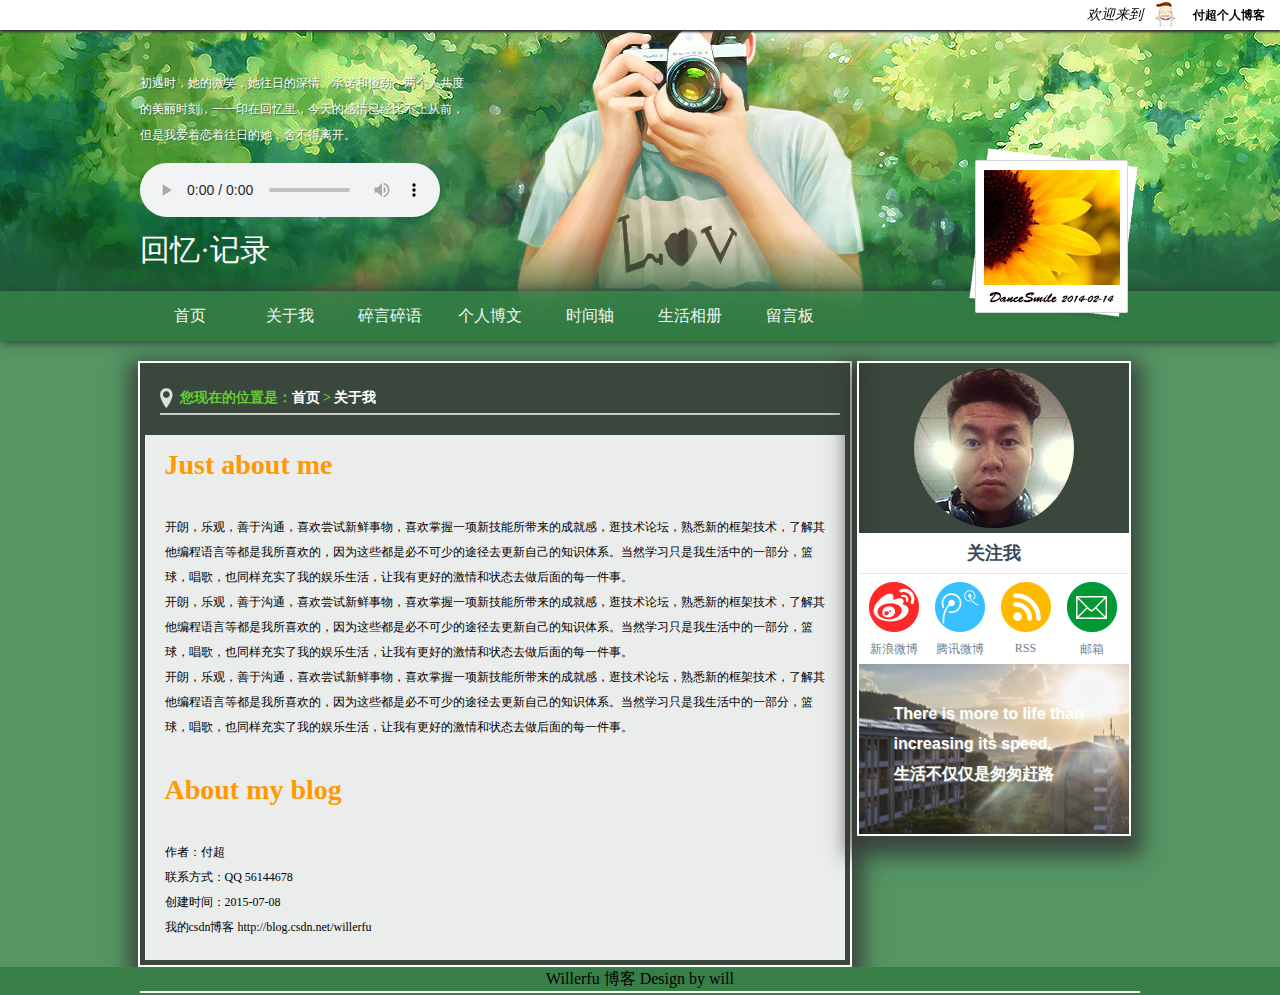
<file: aboutme_blog.html>
<!DOCTYPE html PUBLIC "-//W3C//DTD XHTML 1.0 Transitional//EN" "http://www.w3.org/TR/xhtml1/DTD/xhtml1-transitional.dtd">
<html xmlns="http://www.w3.org/1999/xhtml">
<head>
<meta http-equiv="Content-Type" content="text/html; charset=utf-8" />
<title>Willerfu Blog</title>
<link href="css/css_blog.css" rel="stylesheet" type="text/css" />
<link href="css/about.css" rel="stylesheet" type="text/css" />
<link href="css/shuoshuo.css" rel="stylesheet" type="text/css" />
<script src="js/returntop.js" type="text/javascript"></script>
</head>

<body>
	<a id="btn" href="javascript:;" title="回到顶部"></a>
	<div class="top_nav"><!--欢迎行开始-->
        <a class href="#">付超个人博客</a>
        <img src="images/meme.jpg" />
        <p>欢迎来到</p>
    </div><!--欢迎行结束-->
	<div class="topBox"><!--网页头部开始-->
    	<div class="top_bg"><!--网页头部背景开始-->
            <div class="wordsBox">    
                <p>初遇时，她的微笑，她往日的深情、承诺和傻劲，两个人共度的美丽时刻，一一印在回忆里，今天的感情已经比不上从前，但是我爱着恋着往日的她，舍不得离开。</p>
            	<div class="text">回忆·记录</div>
                <div class="flower"><img src="images/flower.jpg" /></div>
                 <!--	播放器-->
             	<audio id="myaudio" controls="controls"></audio>
            </div>   
        <div class="navBox"><!--导航盒子开始-->
         	<div class="nav"><!--导航开始-->
    			<ul>
      				<li><a href="index_blog.html">首页</a></li>
      				<li><a href="#">关于我</a></li>
      				<li><a href="shuoshuo_blog.html">碎言碎语</a></li>
      				<li><a href="passage_blog.html">个人博文</a></li>
      				<li><a href="time_blog.html">时间轴</a></li>
      				<li><a href="album_blog.html">生活相册</a></li>
      				<li><a href="message_blog.html">留言板</a></li>
    			</ul>
  			</div><!--导航结束-->
  		</div><!--导航盒子结束-->
        </div><!--网页头部背景结束-->
    </div><!--网页头部结束-->
    <div class="midBox">
        <div class="warp">
        	<div class="left_box"><!--左边盒子-->
                <div class="articleShow"><!--文章展示-->
                	<h3 class="about_h">您现在的位置是：<a href="index_blog.html">首页&nbsp;</a>><a href="/">&nbsp;关于我</a></h3>
                    <div class="about">
                    	<span>Just about me</span>
                        <ul>
                        	<p>开朗，乐观，善于沟通，喜欢尝试新鲜事物，喜欢掌握一项新技能所带来的成就感，逛技术论坛，熟悉新的框架技术，了解其他编程语言等都是我所喜欢的，因为这些都是必不可少的途径去更新自己的知识体系。当然学习只是我生活中的一部分，篮球，唱歌，也同样充实了我的娱乐生活，让我有更好的激情和状态去做后面的每一件事。</p>
                            <p>开朗，乐观，善于沟通，喜欢尝试新鲜事物，喜欢掌握一项新技能所带来的成就感，逛技术论坛，熟悉新的框架技术，了解其他编程语言等都是我所喜欢的，因为这些都是必不可少的途径去更新自己的知识体系。当然学习只是我生活中的一部分，篮球，唱歌，也同样充实了我的娱乐生活，让我有更好的激情和状态去做后面的每一件事。</p>
                            <p>开朗，乐观，善于沟通，喜欢尝试新鲜事物，喜欢掌握一项新技能所带来的成就感，逛技术论坛，熟悉新的框架技术，了解其他编程语言等都是我所喜欢的，因为这些都是必不可少的途径去更新自己的知识体系。当然学习只是我生活中的一部分，篮球，唱歌，也同样充实了我的娱乐生活，让我有更好的激情和状态去做后面的每一件事。</p>
                            
                        </ul>
                        <span>About my blog</span>
                        <ul class="about_blog">
                            <p>作者：付超</p>
                            <p>联系方式：QQ 56144678</p>
                            <p>创建时间：2015-07-08</p>
                            <P>我的csdn博客 http://blog.csdn.net/willerfu</P>
                        	
                        </ul>
                    </div>
                 </div>
            </div>   
        
        	<div class="right_box"><!--右边盒子-->
            	<div class="about_me">
                	<!--<div class="me"></div>-->
                    <a href="#"><span>关于付超</span></a>
                </div>
                <!-- 分享盒子开始-->
                <div class="share_box">
                	<h3><a href="/">关注我</a></h3>
                	<div class="share_icon">
                    	<ul>
                			<li><a class="xl" href="http://weibo.com/3828423457/profile?topnav=1&wvr=6" title="新浪微博" target="_blank">新浪微博</a></li>
                			<li><a class="tx" href="http://t.qq.com/LOVEMOZIJI?preview" title="腾讯微博" target="_blank">腾讯微博</a></li>
                			<li><a class="rss" href="http://my.csdn.net/?ref=toolbar_logo" title="RSS" target="_blank">RSS</a></li>
                			<li><a class="mail" href="http://mail.163.com/" title="邮箱" target="_blank">邮箱</a></li>
						</ul>               		 	
                     </div>
                </div>
                <!-- 分享盒子结束-->
               	<div class ="motto"><!--座右铭开始-->
                	<ul>
                    	<p><b>There is more to life than increasing its speed.</b></p>
     					<p><b>生活不仅仅是匆匆赶路</b></p>
                    </ul>
                </div><!--座右铭结束-->
                	
            </div><!--/*右边内容匡结束*/-->
         
        </div>
    </div>
    <!--中间框架结束-->
    <div class="bottomBox">
    	<div class="footer">
        	<p>Willerfu 博客 Design by will</p>
            <hr style="height:2px;border:none;border-top:2px solid #fff;" />
        </div>  
    </div>
</body>
</html>
</file>
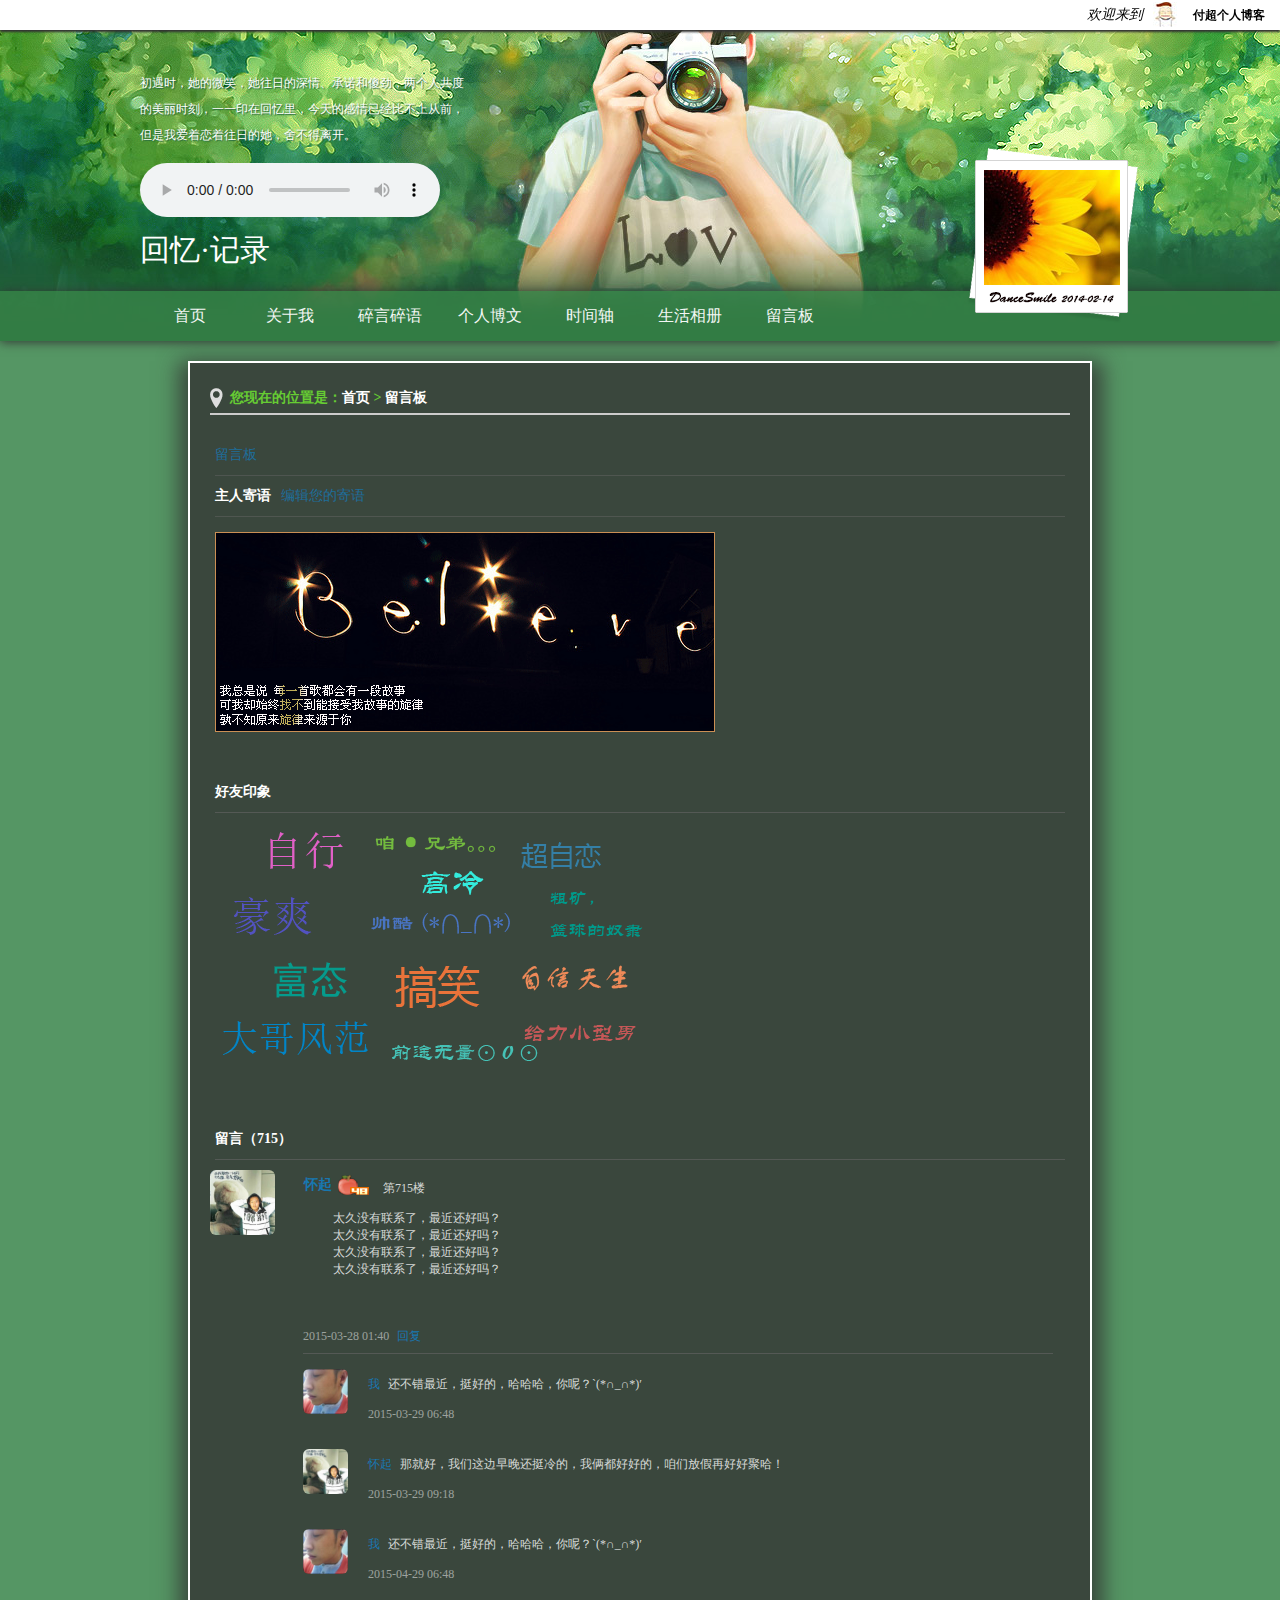
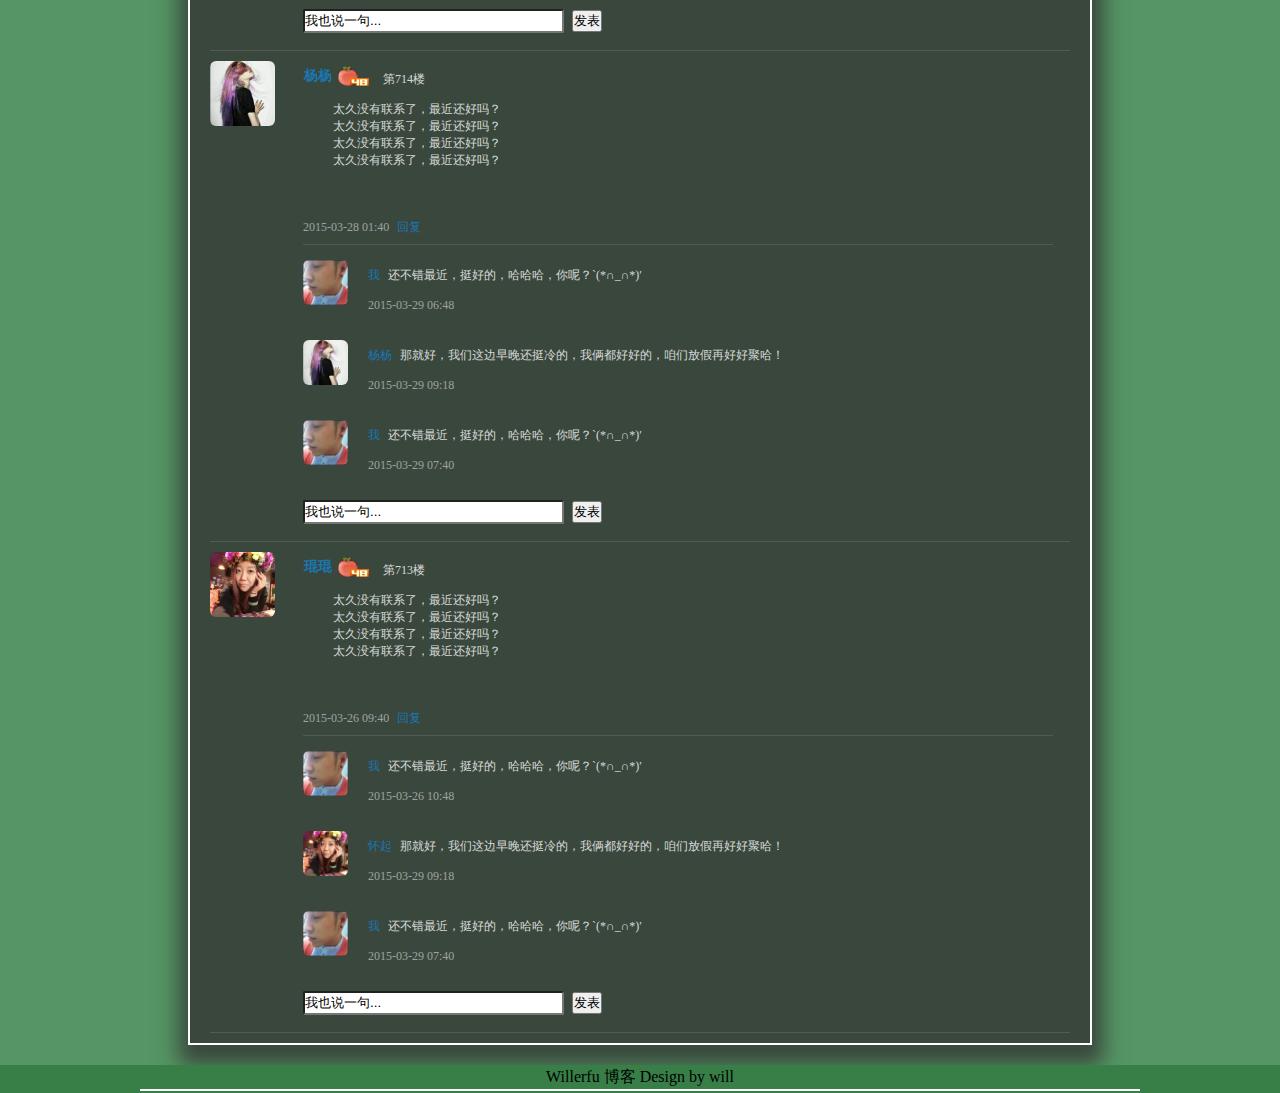
<file: message_blog.html>
<!DOCTYPE html PUBLIC "-//W3C//DTD XHTML 1.0 Transitional//EN" "http://www.w3.org/TR/xhtml1/DTD/xhtml1-transitional.dtd">
<html xmlns="http://www.w3.org/1999/xhtml">
<head>
<meta http-equiv="Content-Type" content="text/html; charset=utf-8" />
<title>Willerfu Blog</title>
<link href="css/css_blog.css" rel="stylesheet" type="text/css" />
<link href="css/about.css" rel="stylesheet" type="text/css" />
<link href="css/shuoshuo.css" rel="stylesheet" type="text/css" />
<link href="css/passage.css" rel="stylesheet" type="text/css" />
<link href="css/time.css" rel="stylesheet" type="text/css" />
<link href="css/message.css" rel="stylesheet" type="text/css" />
<script src="js/returntop.js" type="text/javascript"></script>
</head>

<body>
	<a id="btn" href="javascript:;" title="回到顶部"></a>
	<div class="top_nav"><!--欢迎行开始-->
        <a class href="#">付超个人博客</a>
        <img src="images/meme.jpg" />
        <p>欢迎来到</p>
    </div><!--欢迎行结束-->
	<div class="topBox"><!--网页头部开始-->
    	<div class="top_bg"><!--网页头部背景开始-->
            <div class="wordsBox">    
                <p>初遇时，她的微笑，她往日的深情、承诺和傻劲，两个人共度的美丽时刻，一一印在回忆里，今天的感情已经比不上从前，但是我爱着恋着往日的她，舍不得离开。</p>
            	<div class="text">回忆·记录</div>
                <div class="flower"><img src="images/flower.jpg" /></div>
                <!--	播放器-->
             	<audio id="myaudio" controls="controls"></audio>
            </div>   
        <div class="navBox"><!--导航盒子开始-->
         	<div class="nav"><!--导航开始-->
    			<ul>
      				<li><a href="index_blog.html">首页</a></li>
      				<li><a href="aboutme_blog.html">关于我</a></li>
      				<li><a href="shuoshuo_blog.html">碎言碎语</a></li>
      				<li><a href="passage_blog.html">个人博文</a></li>
      				<li><a href="time_blog.html">时间轴</a></li>
      				<li><a href="album_blog.html">生活相册</a></li>
      				<li><a href="#">留言板</a></li>
    			</ul>
  			</div><!--导航结束-->
  		</div><!--导航盒子结束-->
        </div><!--网页头部背景结束-->
    </div><!--网页头部结束-->
    <div class="midBox">
    	<div class="warp">
        	<div class="mes_box">
            	<h3 class="about_h">您现在的位置是：<a href="index_blog.html">首页&nbsp;</a>><a href="/">&nbsp;留言板</a></h3>
                	<div class="mes_title">	
                        <a href="/"><span>留言板</span></a>
                        <h4>主人寄语</h4>
                        <span class="mes_span"><a href="/">编辑您的寄语</a></span>
                    </div>    
                    <div class="mes_imgbox">
                    	<img src="images/mes.gif" />
                        <h5>好友印象</h5>
                        <img src="images/yx.png" />
                        <h5>留言（715）</h5>
                    </div>
                    <div class="mes_list"><!--留言列表楼层-->
                        <div class="mes_content_l">
                        	<a href="/"><img src="images/huai.png" /></a>
                        </div>
                        <div class="mes_content_r"><!--留言列表右边部分-->
                        	<div class="mes_r_top">
                                <h4><a href="/">怀起</a></h4>
                                <a href="/"><img src="images/rank.png" /></a>
                                <span>第715楼</span> 
                        	</div>
                            <div class="mes_r_middle"><!--留言板中间内容部分-->
                            	<div class="message">
                                	<p>太久没有联系了，最近还好吗？</p>
                                    <p>太久没有联系了，最近还好吗？</p>
                                    <p>太久没有联系了，最近还好吗？</p>
                                    <p>太久没有联系了，最近还好吗？</p>
                                </div>
                            	<div class="message_dateline">
                                    	<span>2015-03-28 01:40</span>
                                        <a href="/">回复</a>    
                                </div>
                                <div class="message_respond"><!--留言回复区-->
                                	<div class="re_me"><!--我回复-->
                                    	<div class="me_l"><img src="images/100.jpg" /></div>
                                        <div class="me_r">
                                        	<ul>
                                        		<li><a href="/">我</a><span class="sa">还不错最近，挺好的，哈哈哈，你呢？`(*∩_∩*)′</span></li>
                                        		<li><span class="sb">2015-03-29 06:48</span><a class="aa" href="/">删除</a></li>
                                            </ul>
                                        </div>
                                    </div><!--我回复-->
                                    <div class="re_he"><!--对方回复-->
                                    	<div class="me_l"><img src="images/huai.png" /></div>
                                        <div class="me_r">
                                        	<ul>
                                        		<li><a href="/">怀起</a><span class="sa">那就好，我们这边早晚还挺冷的，我俩都好好的，咱们放假再好好聚哈！</span></li>
                                        		<li><span class="sb">2015-03-29 09:18</span><a class="aa" href="/">删除</a></li>
                                            </ul>
                                        </div>
                                    </div><!--对方回复-->
                                    <div class="re_me"><!--我回复-->
                                    	<div class="me_l"><img src="images/100.jpg" /></div>
                                        <div class="me_r">
                                        	<ul>
                                        		<li><a href="/">我</a><span class="sa">还不错最近，挺好的，哈哈哈，你呢？`(*∩_∩*)′</span></li>
                                        		<li><span class="sb">2015-04-29 06:48</span><a class="aa" href="/">删除</a></li>
                                            </ul>
                                        </div>
                                    </div><!--我回复-->
                                    
                                    <div class="me_input"><!--评论输入框-->
                                    	<form onsubmit="return checkForm(this)">
                                 			<input class="input_text" type="text" name="comment" maxlength="100" size="30" value="我也说一句..." />
                                        	<input class="input_submit" type="button" name="submit" value="发表" onclick="MesSuccess()" />
                                        </form>
                                    </div><!--评论输入框-->
                                    
                                </div><!--留言回复区结束-->
                        	</div><!--留言板中间内容部分结束-->
                        </div> <!--留言列表右边部分结束-->
                	</div><!--留言列表楼层结束-->
                    
                    <div class="mes_list"><!--留言列表楼层-->
                        <div class="mes_content_l">
                        	<a href="/"><img src="images/yang.jpg" /></a>
                        </div>
                        <div class="mes_content_r"><!--留言列表右边部分-->
                        	<div class="mes_r_top">
                                <h4><a href="/">杨杨</a></h4>
                                <a href="/"><img src="images/rank.png" /></a>
                                <span>第714楼</span> 
                        	</div>
                            <div class="mes_r_middle"><!--留言板中间内容部分-->
                            	<div class="message">
                                	<p>太久没有联系了，最近还好吗？</p>
                                    <p>太久没有联系了，最近还好吗？</p>
                                    <p>太久没有联系了，最近还好吗？</p>
                                    <p>太久没有联系了，最近还好吗？</p>
                                </div>
                            	<div class="message_dateline">
                                    	<span>2015-03-28 01:40</span>
                                        <a href="/">回复</a>    
                                </div>
                                <div class="message_respond"><!--留言回复区-->
                                	<div class="re_me"><!--我回复-->
                                    	<div class="me_l"><img src="images/100.jpg" /></div>
                                        <div class="me_r">
                                        	<ul>
                                        		<li><a href="/">我</a><span class="sa">还不错最近，挺好的，哈哈哈，你呢？`(*∩_∩*)′</span></li>
                                        		<li><span class="sb">2015-03-29 06:48</span><a class="aa" href="/">删除</a></li>
                                            </ul>
                                        </div>
                                    </div><!--我回复-->
                                    <div class="re_he"><!--对方回复-->
                                    	<div class="me_l"><img src="images/yang.jpg" /></div>
                                        <div class="me_r">
                                        	<ul>
                                        		<li><a href="/">杨杨</a><span class="sa">那就好，我们这边早晚还挺冷的，我俩都好好的，咱们放假再好好聚哈！</span></li>
                                        		<li><span class="sb">2015-03-29 09:18</span><a class="aa" href="/">删除</a></li>
                                            </ul>
                                        </div>
                                    </div><!--对方回复-->
                                    <div class="re_me"><!--我回复-->
                                    	<div class="me_l"><img src="images/100.jpg" /></div>
                                        <div class="me_r">
                                        	<ul>
                                        		<li><a href="/">我</a><span class="sa">还不错最近，挺好的，哈哈哈，你呢？`(*∩_∩*)′</span></li>
                                        		<li><span class="sb">2015-03-29 07:40</span><a class="aa" href="/">删除</a></li>
                                            </ul>
                                        </div>
                                    </div><!--我回复-->
                                    
                                     <div class="me_input"><!--评论输入框-->
                                 		<input  class="input_text"type="text" maxlength="100" size="30" value="我也说一句..." />
                                        <input class="input_submit" type="button" name="submit" value="发表" onclick="MesSuccess()" />
                                    </div><!--评论输入框-->
                                    
                                </div><!--留言回复区结束-->
                        	</div><!--留言板中间内容部分结束-->
                        </div> <!--留言列表右边部分结束-->
                	</div><!--留言列表楼层结束-->
                    
                    <div class="mes_list"><!--留言列表楼层-->
                        <div class="mes_content_l">
                        	<a href="/"><img src="images/kun.jpg" /></a>
                        </div>
                        <div class="mes_content_r"><!--留言列表右边部分-->
                        	<div class="mes_r_top">
                                <h4><a href="/">琨琨</a></h4>
                                <a href="/"><img src="images/rank.png" /></a>
                                <span>第713楼</span> 
                        	</div>
                            <div class="mes_r_middle"><!--留言板中间内容部分-->
                            	<div class="message">
                                	<p>太久没有联系了，最近还好吗？</p>
                                    <p>太久没有联系了，最近还好吗？</p>
                                    <p>太久没有联系了，最近还好吗？</p>
                                    <p>太久没有联系了，最近还好吗？</p>
                                </div>
                            	<div class="message_dateline">
                                    	<span>2015-03-26 09:40</span>
                                        <a href="/">回复</a>    
                                </div>
                                <div class="message_respond"><!--留言回复区-->
                                	<div class="re_me"><!--我回复-->
                                    	<div class="me_l"><img src="images/100.jpg" /></div>
                                        <div class="me_r">
                                        	<ul>
                                        		<li><a href="/">我</a><span class="sa">还不错最近，挺好的，哈哈哈，你呢？`(*∩_∩*)′</span></li>
                                        		<li><span class="sb">2015-03-26 10:48</span><a class="aa" href="/">删除</a></li>
                                            </ul>
                                        </div>
                                    </div><!--我回复-->
                                    <div class="re_he"><!--对方回复-->
                                    	<div class="me_l"><img src="images/kun.jpg" /></div>
                                        <div class="me_r">
                                        	<ul>
                                        		<li><a href="/">怀起</a><span class="sa">那就好，我们这边早晚还挺冷的，我俩都好好的，咱们放假再好好聚哈！</span></li>
                                        		<li><span class="sb">2015-03-29 09:18</span><a class="aa" href="/">删除</a></li>
                                            </ul>
                                        </div>
                                    </div><!--对方回复-->
                                     <div class="re_me"><!--我回复-->
                                    	<div class="me_l"><img src="images/100.jpg" /></div>
                                        <div class="me_r">
                                        	<ul>
                                        		<li><a href="/">我</a><span class="sa">还不错最近，挺好的，哈哈哈，你呢？`(*∩_∩*)′</span></li>
                                        		<li><span class="sb">2015-03-29 07:40</span><a class="aa" href="/">删除</a></li>
                                            </ul>
                                        </div>
                                    </div><!--我回复-->
                                    
                                     <div class="me_input"><!--评论输入框-->
                                 		<input  class="input_text"type="text" maxlength="100" size="30" value="我也说一句..." />
                                        <input class="input_submit" type="button" name="submit" value="发表" onclick="MesSuccess()" />
                                    </div><!--评论输入框-->
                                    
                                </div><!--留言回复区结束-->
                        	</div><!--留言板中间内容部分结束-->
                        </div> <!--留言列表右边部分结束-->
                	</div><!--留言列表楼层结束-->
                    
            </div>
        </div>
    </div>
    <!--中间框架结束-->
    <div class="bottomBox">
    	<div class="footer">
        	<p>Willerfu 博客 Design by will</p>
            <hr style="height:2px;border:none;border-top:2px solid #fff;" />
        </div>  
    </div>
    
    <script>
    	function MesSuccess(){
			alert("留言发表成功！");
		}		
    </script>
    
</body>
</html>
</file>
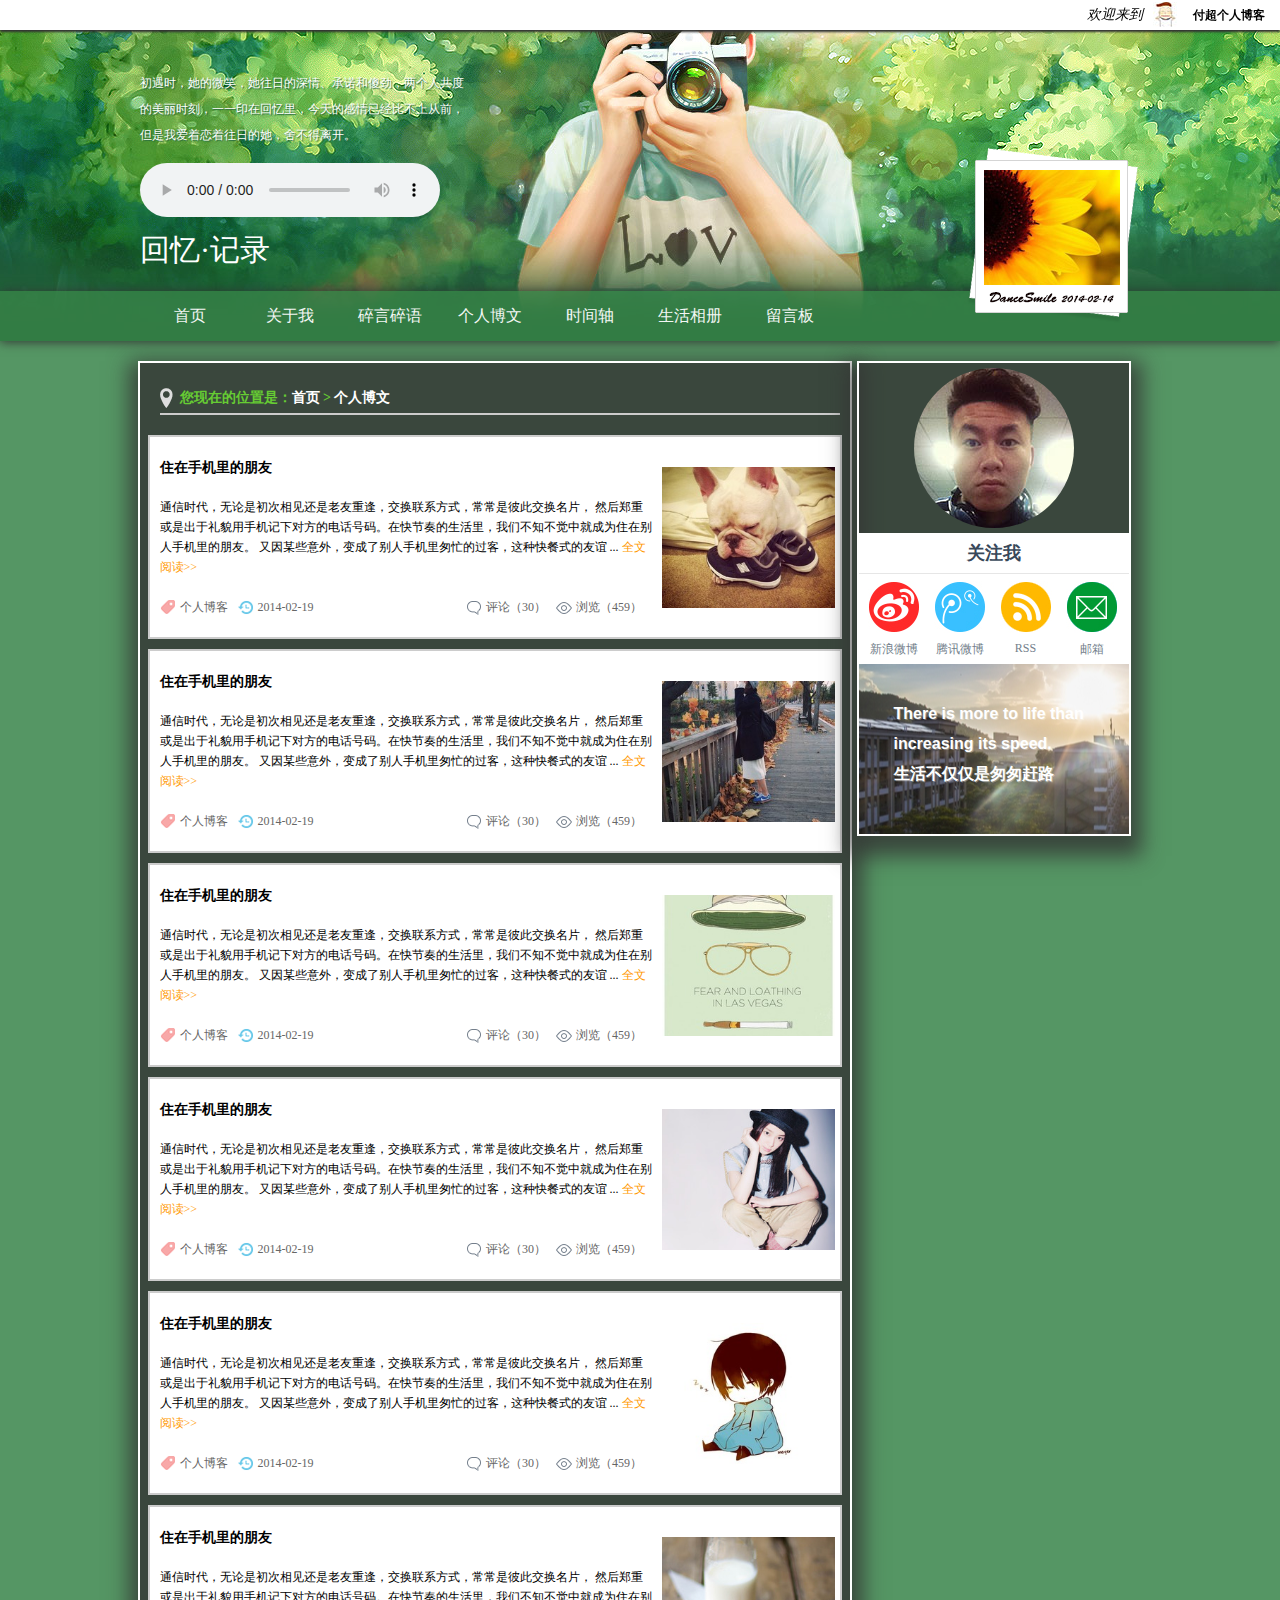
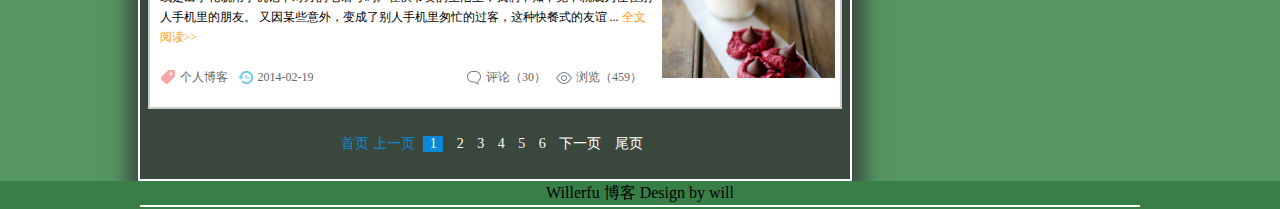
<file: passage_blog.html>
<!DOCTYPE html PUBLIC "-//W3C//DTD XHTML 1.0 Transitional//EN" "http://www.w3.org/TR/xhtml1/DTD/xhtml1-transitional.dtd">
<html xmlns="http://www.w3.org/1999/xhtml">
<head>
<meta http-equiv="Content-Type" content="text/html; charset=utf-8" />
<title>Willerfu Blog</title>
<link href="css/css_blog.css" rel="stylesheet" type="text/css" />
<link href="css/about.css" rel="stylesheet" type="text/css" />
<link href="css/shuoshuo.css" rel="stylesheet" type="text/css" />
<link href="css/passage.css" rel="stylesheet" type="text/css" />
<script src="js/returntop.js" type="text/javascript"></script>
</head>

<body>
	<a id="btn" href="javascript:;" title="回到顶部"></a>
	<div class="top_nav"><!--欢迎行开始-->
        <a class href="#">付超个人博客</a>
        <img src="images/meme.jpg" />
        <p>欢迎来到</p>
    </div><!--欢迎行结束-->
	<div class="topBox"><!--网页头部开始-->
    	<div class="top_bg"><!--网页头部背景开始-->
            <div class="wordsBox">    
                <p>初遇时，她的微笑，她往日的深情、承诺和傻劲，两个人共度的美丽时刻，一一印在回忆里，今天的感情已经比不上从前，但是我爱着恋着往日的她，舍不得离开。</p>
            	<div class="text">回忆·记录</div>
                <div class="flower"><img src="images/flower.jpg" /></div>
                 <!--	播放器-->
             	<audio id="myaudio" controls="controls"></audio>
            </div>   
        <div class="navBox"><!--导航盒子开始-->
         	<div class="nav"><!--导航开始-->
    			<ul>
      				<li><a href="index_blog.html">首页</a></li>
      				<li><a href="aboutme_blog.html">关于我</a></li>
      				<li><a href="shuoshuo_blog.html">碎言碎语</a></li>
      				<li><a href="#">个人博文</a></li>
      				<li><a href="time_blog.html">时间轴</a></li>
      				<li><a href="album_blog.html">生活相册</a></li>
      				<li><a href="message_blog.html">留言板</a></li>
    			</ul>
  			</div><!--导航结束-->
  		</div><!--导航盒子结束-->
        </div><!--网页头部背景结束-->
    </div><!--网页头部结束-->
    <div class="midBox">
        <div class="warp">
        	<div class="left_box"><!--左边盒子-->
               <div class="articleShow"><!--文章展示-->
                	<h3 class="about_h">您现在的位置是：<a href="index_blog.html">首页&nbsp;</a>><a href="/">&nbsp;个人博文</a></h3>
                    
                    <div class="blogs">
                    	<div class="img_newblog">
                    		<img src="images/01.jpg"/>
                        </div>
                        
                        <div class="newblog">
                         		<h3>
                                	<a href="/">住在手机里的朋友</a>
                                   
                                </h3>
          				 		<p>通信时代，无论是初次相见还是老友重逢，交换联系方式，常常是彼此交换名片，
                        			然后郑重或是出于礼貌用手机记下对方的电话号码。在快节奏的生活里，我们不知不觉中就成为住在别人手机里的朋友。
                        			又因某些意外，变成了别人手机里匆忙的过客，这种快餐式的友谊 ...
                                    <span class="all"><a href="#">全文阅读&gt;&gt;</a></span>
                        		</p>
                        		<p class="autor">
                        			<span class="myblog l_f"><a href="/">个人博客</a></span>
                            		<span class="time l_f">2014-02-19</span>
                            		<span class="viewnum l_r">浏览（<a href="/">459</a>）</span>
                            		<span class="comments l_r">评论（<a href="/">30</a>）</span>
                        		</p>
                         </div>
  	
                    </div><!--博文2结束-->
                    
                     <div class="blogs">
                    	<div class="img_newblog">
                    		<img src="images/02.jpg"/>
                        </div>
                        
                        <div class="newblog">
                         		<h3>
                                	<a href="/">住在手机里的朋友</a>
                                   
                                </h3>
          				 		<p>通信时代，无论是初次相见还是老友重逢，交换联系方式，常常是彼此交换名片，
                        			然后郑重或是出于礼貌用手机记下对方的电话号码。在快节奏的生活里，我们不知不觉中就成为住在别人手机里的朋友。
                        			又因某些意外，变成了别人手机里匆忙的过客，这种快餐式的友谊 ...
                                    <span class="all"><a href="#">全文阅读&gt;&gt;</a></span>
                        		</p>
                        		<p class="autor">
                        			<span class="myblog l_f"><a href="/">个人博客</a></span>
                            		<span class="time l_f">2014-02-19</span>
                            		<span class="viewnum l_r">浏览（<a href="/">459</a>）</span>
                            		<span class="comments l_r">评论（<a href="/">30</a>）</span>
                        		</p>
                         </div>
  	
                    </div><!--博文3结束-->
                    
                     <div class="blogs">
                    	<div class="img_newblog">
                    		<img src="images/03.jpg"/>
                        </div>
                        
                        <div class="newblog">
                         		<h3>
                                	<a href="/">住在手机里的朋友</a>
                                   
                                </h3>
          				 		<p>通信时代，无论是初次相见还是老友重逢，交换联系方式，常常是彼此交换名片，
                        			然后郑重或是出于礼貌用手机记下对方的电话号码。在快节奏的生活里，我们不知不觉中就成为住在别人手机里的朋友。
                        			又因某些意外，变成了别人手机里匆忙的过客，这种快餐式的友谊 ...
                                    <span class="all"><a href="#">全文阅读&gt;&gt;</a></span>
                        		</p>
                        		<p class="autor">
                        			<span class="myblog l_f"><a href="/">个人博客</a></span>
                            		<span class="time l_f">2014-02-19</span>
                            		<span class="viewnum l_r">浏览（<a href="/">459</a>）</span>
                            		<span class="comments l_r">评论（<a href="/">30</a>）</span>
                        		</p>
                         </div>
  	
                    </div><!--博文3结束-->
                    
                    <div class="blogs">
                    	<div class="img_newblog">
                    		<img src="images/04.jpg"/>
                        </div>
                        
                        <div class="newblog">
                         		<h3>
                                	<a href="/">住在手机里的朋友</a>
                                   
                                </h3>
          				 		<p>通信时代，无论是初次相见还是老友重逢，交换联系方式，常常是彼此交换名片，
                        			然后郑重或是出于礼貌用手机记下对方的电话号码。在快节奏的生活里，我们不知不觉中就成为住在别人手机里的朋友。
                        			又因某些意外，变成了别人手机里匆忙的过客，这种快餐式的友谊 ...
                                    <span class="all"><a href="#">全文阅读&gt;&gt;</a></span>
                        		</p>
                        		<p class="autor">
                        			<span class="myblog l_f"><a href="/">个人博客</a></span>
                            		<span class="time l_f">2014-02-19</span>
                            		<span class="viewnum l_r">浏览（<a href="/">459</a>）</span>
                            		<span class="comments l_r">评论（<a href="/">30</a>）</span>
                        		</p>
                         </div>
  	
                    </div><!--博文4结束-->
                    
                    <div class="blogs">
                    	<div class="img_newblog">
                    		<img src="images/05.jpg"/>
                        </div>
                        
                        <div class="newblog">
                         		<h3>
                                	<a href="/">住在手机里的朋友</a>
                                   
                                </h3>
          				 		<p>通信时代，无论是初次相见还是老友重逢，交换联系方式，常常是彼此交换名片，
                        			然后郑重或是出于礼貌用手机记下对方的电话号码。在快节奏的生活里，我们不知不觉中就成为住在别人手机里的朋友。
                        			又因某些意外，变成了别人手机里匆忙的过客，这种快餐式的友谊 ...
                                    <span class="all"><a href="#">全文阅读&gt;&gt;</a></span>
                        		</p>
                        		<p class="autor">
                        			<span class="myblog l_f"><a href="/">个人博客</a></span>
                            		<span class="time l_f">2014-02-19</span>
                            		<span class="viewnum l_r">浏览（<a href="/">459</a>）</span>
                            		<span class="comments l_r">评论（<a href="/">30</a>）</span>
                        		</p>
                         </div>
  	
                    </div><!--博文5结束-->
                    
                    <div class="blogs">
                    	<div class="img_newblog">
                    		<img src="images/06.jpg"/>
                        </div>
                        
                        <div class="newblog">
                         		<h3>
                                	<a href="/">住在手机里的朋友</a>
                                   
                                </h3>
          				 		<p>通信时代，无论是初次相见还是老友重逢，交换联系方式，常常是彼此交换名片，
                        			然后郑重或是出于礼貌用手机记下对方的电话号码。在快节奏的生活里，我们不知不觉中就成为住在别人手机里的朋友。
                        			又因某些意外，变成了别人手机里匆忙的过客，这种快餐式的友谊 ...
                                    <span class="all"><a href="#">全文阅读&gt;&gt;</a></span>
                        		</p>
                        		<p class="autor">
                        			<span class="myblog l_f"><a href="/">个人博客</a></span>
                            		<span class="time l_f">2014-02-19</span>
                            		<span class="viewnum l_r">浏览（<a href="/">459</a>）</span>
                            		<span class="comments l_r">评论（<a href="/">30</a>）</span>
                        		</p>
                         </div>
  	
                    </div><!--博文6结束-->
                    
                </div><!--文章展示结束-->
                
                <div class="next_page"><!--下一页标签行-->
                 	<span class="disabled_page">首页</span>
                    <span class="disabled_page">上一页</span>
                    <a href="/" class="active">1</a>
                    <a href="/">2</a>
                    <a href="/">3</a>
                    <a href="/">4</a>
                    <a href="/">5</a>
                    <a href="/">6</a>
                    <a href="/">下一页</a>
                    <a href="/">尾页</a>
                 </div><!--下一页标签行-->
                
            </div><!--左边盒子结束-->
            
            
            
            
        
        	<div class="right_box"><!--右边盒子-->
            	<div class="about_me">
                	<!--<div class="me"></div>-->
                    <a href="#"><span>关于付超</span></a>
                </div>
                <!-- 分享盒子开始-->
                <div class="share_box">
                	<h3><a href="/">关注我</a></h3>
                	<div class="share_icon">
                    	<ul>
                			<li><a class="xl" href="#" title="新浪微博" target="_blank">新浪微博</a></li>
                			<li><a class="tx" href="#" title="腾讯微博" target="_blank">腾讯微博</a></li>
                			<li><a class="rss" href="#" title="RSS" target="_blank">RSS</a></li>
                			<li><a class="mail" href="#" title="邮箱" target="_blank">邮箱</a></li>
						</ul>               		 	
                     </div>
                </div>
                <!-- 分享盒子结束-->
               	<div class ="motto"><!--座右铭开始-->
                	<ul>
                    	<p><b>There is more to life than increasing its speed.</b></p>
     					<p><b>生活不仅仅是匆匆赶路</b></p>
                    </ul>
                </div><!--座右铭结束-->
                	
            </div><!--/*右边内容匡结束*/-->
                	
            </div><!--/*右边内容匡结束*/-->
         
        </div>
    </div>
    <!--中间框架结束-->
    <div class="bottomBox">
    	<div class="footer">
        	<p>Willerfu 博客 Design by will</p>
            <hr style="height:2px;border:none;border-top:2px solid #fff;" />
        </div>  
    </div>
</body>
</html>
</file>
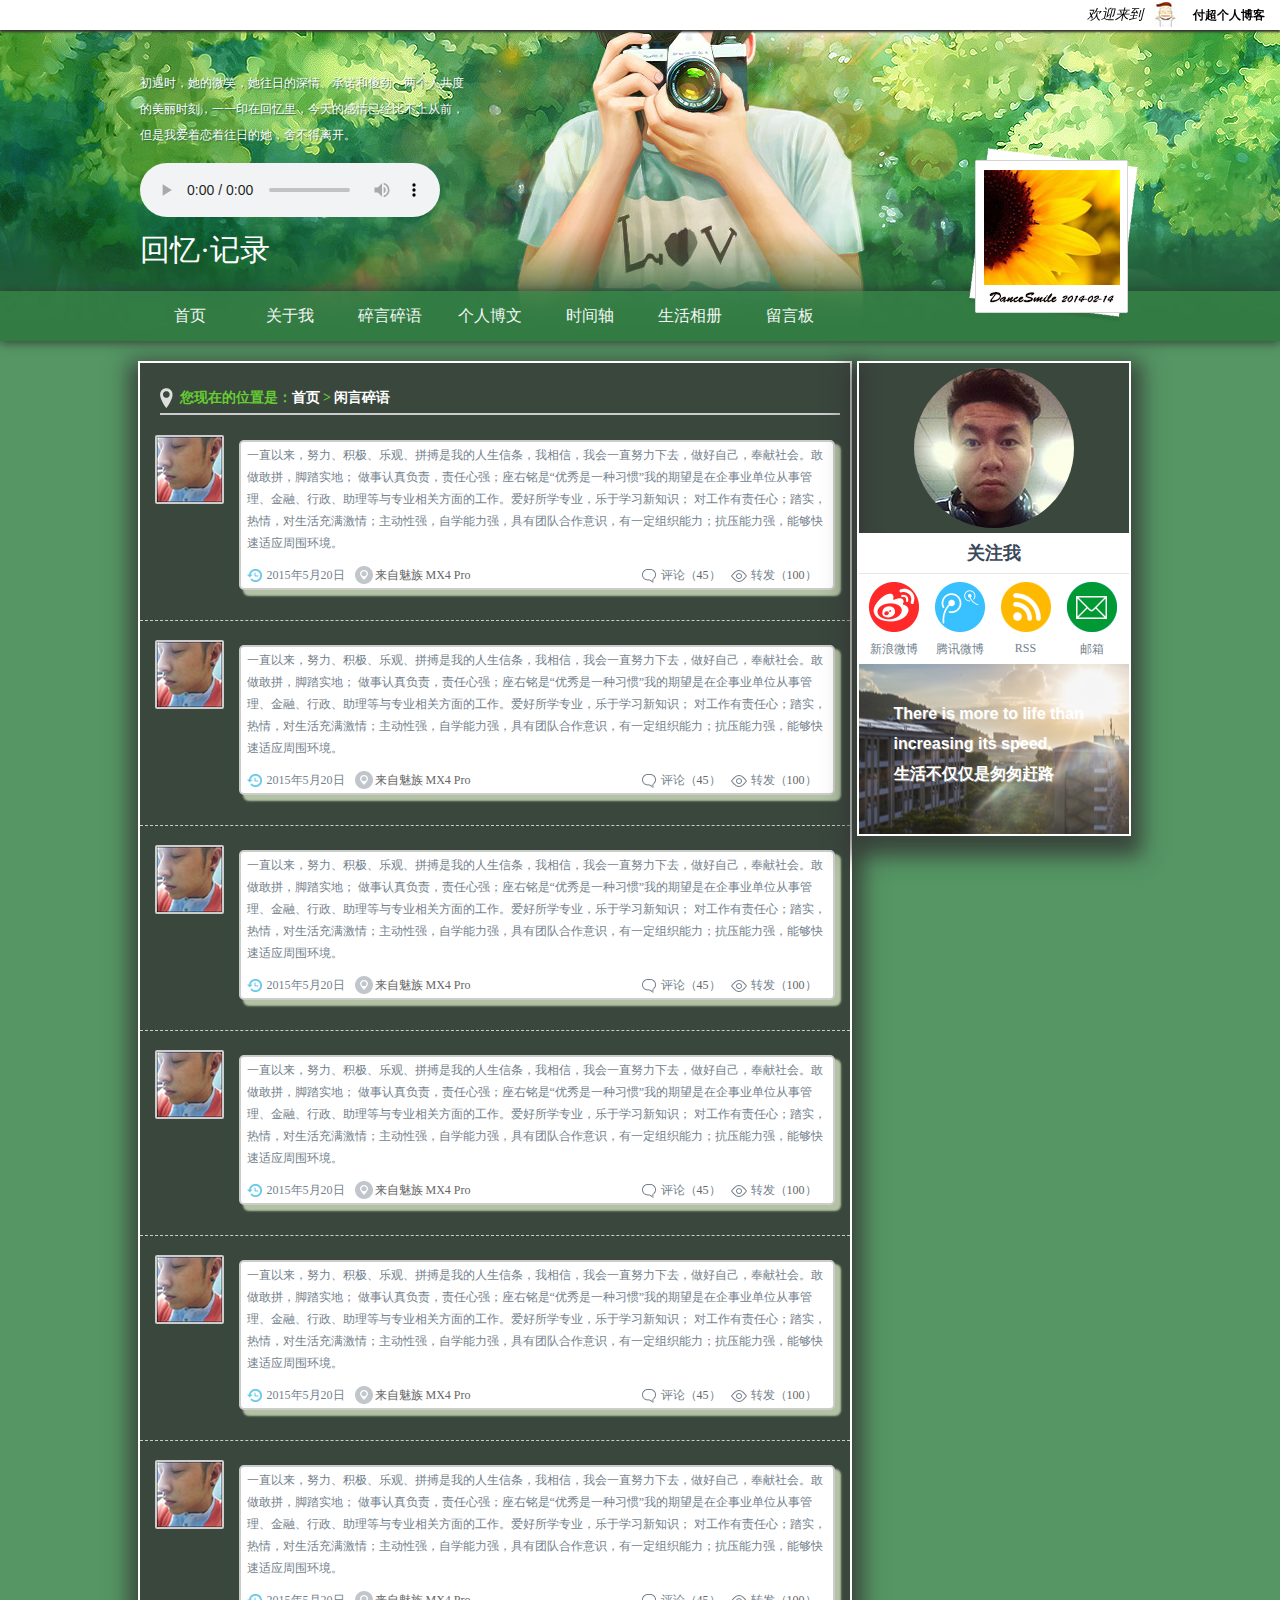
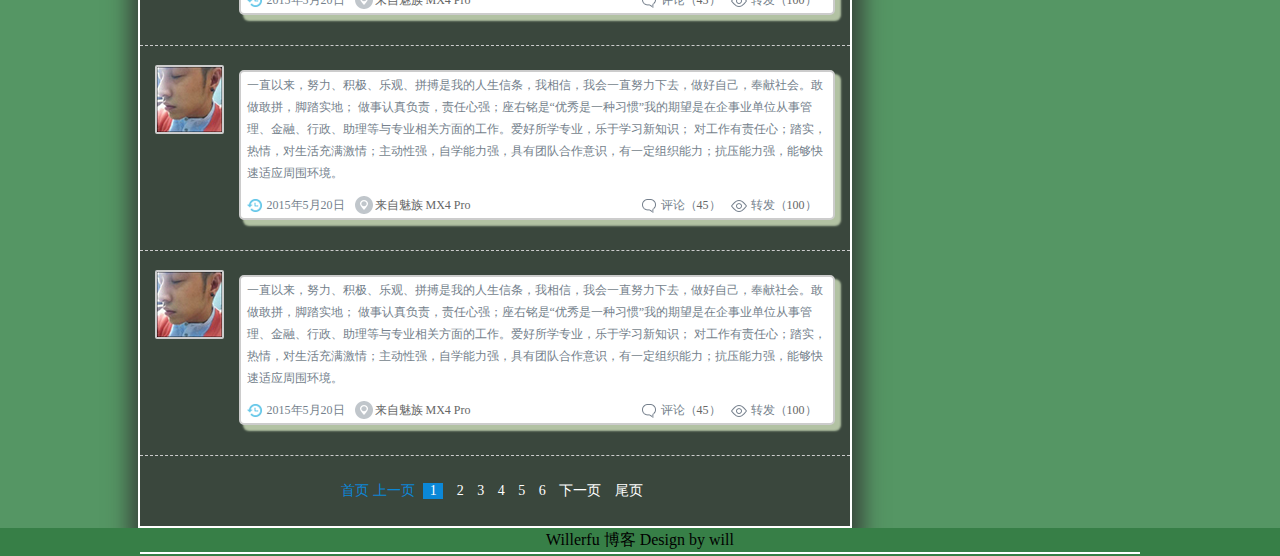
<file: shuoshuo_blog.html>
<!DOCTYPE html PUBLIC "-//W3C//DTD XHTML 1.0 Transitional//EN" "http://www.w3.org/TR/xhtml1/DTD/xhtml1-transitional.dtd">
<html xmlns="http://www.w3.org/1999/xhtml">
<head>
<meta http-equiv="Content-Type" content="text/html; charset=utf-8" />
<title>Willerfu Blog</title>
<link href="css/css_blog.css" rel="stylesheet" type="text/css" />
<link href="css/about.css" rel="stylesheet" type="text/css" />
<link href="css/shuoshuo.css" rel="stylesheet" type="text/css" />
<script src="js/returntop.js" type="text/javascript"></script>
</head>

<body>
	<a id="btn" href="javascript:;" title="回到顶部"></a>
	<div class="top_nav"><!--欢迎行开始-->
        <a class href="#">付超个人博客</a>
        <img src="images/meme.jpg" />
        <p>欢迎来到</p>
    </div><!--欢迎行结束-->
	<div class="topBox"><!--网页头部开始-->
    	<div class="top_bg"><!--网页头部背景开始-->
            <div class="wordsBox">    
                <p>初遇时，她的微笑，她往日的深情、承诺和傻劲，两个人共度的美丽时刻，一一印在回忆里，今天的感情已经比不上从前，但是我爱着恋着往日的她，舍不得离开。</p>
            	<div class="text">回忆·记录</div>
                <div class="flower"><img src="images/flower.jpg" /></div>
                 <!--	播放器-->
             	<audio id="myaudio" controls="controls"></audio>
            </div>   
        <div class="navBox"><!--导航盒子开始-->
         	<div class="nav"><!--导航开始-->
    			<ul>
      				<li><a href="index_blog.html">首页</a></li>
      				<li><a href="aboutme_blog.html">关于我</a></li>
      				<li><a href="#">碎言碎语</a></li>
      				<li><a href="passage_blog.html">个人博文</a></li>
      				<li><a href="time_blog.html">时间轴</a></li>
      				<li><a href="message_blog.html">生活相册</a></li>
      				<li><a href="album_blog.html">留言板</a></li>
    			</ul>
  			</div><!--导航结束-->
  		</div><!--导航盒子结束-->
        </div><!--网页头部背景结束-->
    </div><!--网页头部结束-->
    <div class="midBox">
        <div class="warp">
        	<div class="left_box"><!--左边盒子-->
                <div class="articleShow"><!--文章展示-->
                	<h3 class="about_h">您现在的位置是：<a href="index_blog.html">首页&nbsp;</a>><a href="/">&nbsp;闲言碎语</a></h3>
                    <div class="talking"> <!-- 说说开始-->
                    	<a href="/" title="will"><img src="images/pan.jpg" /></a>
                        <div class="content">
                        	<p>一直以来，努力、积极、乐观、拼搏是我的人生信条，我相信，我会一直努力下去，做好自己，奉献社会。敢做敢拼，脚踏实地；
                            做事认真负责，责任心强；座右铭是“优秀是一种习惯”我的期望是在企事业单位从事管理、金融、行政、助理等与专业相关方面的工作。爱好所学专业，乐于学习新知识；
                            对工作有责任心；踏实，热情，对生活充满激情；主动性强，自学能力强，具有团队合作意识，有一定组织能力；抗压能力强，能够快速适应周围环境。</p>
                            <p class="autor">
                            		<span class="time l_f">2015年5月20日</span>
                                    <span class="myblog l_f changPic"><a href="/">来自魅族 MX4 Pro</a></span>
                            		<span class="viewnum l_r">转发（<a href="/">100</a>）</span>
                            		<span class="comments l_r">评论（<a href="/">45</a>）</span>
                        	</p>
                        </div>  
                    </div> <!-- 说说结束-->
                    <div class="talking"> <!-- 说说开始-->
                    	<a href="/" title="will"><img src="images/pan.jpg" /></a>
                        <div class="content">
                        	<p>一直以来，努力、积极、乐观、拼搏是我的人生信条，我相信，我会一直努力下去，做好自己，奉献社会。敢做敢拼，脚踏实地；
                            做事认真负责，责任心强；座右铭是“优秀是一种习惯”我的期望是在企事业单位从事管理、金融、行政、助理等与专业相关方面的工作。爱好所学专业，乐于学习新知识；
                            对工作有责任心；踏实，热情，对生活充满激情；主动性强，自学能力强，具有团队合作意识，有一定组织能力；抗压能力强，能够快速适应周围环境。</p>
                            <p class="autor">
                            		<span class="time l_f">2015年5月20日</span>
                                    <span class="myblog l_f changPic"><a href="/">来自魅族 MX4 Pro</a></span>
                            		<span class="viewnum l_r">转发（<a href="/">100</a>）</span>
                            		<span class="comments l_r">评论（<a href="/">45</a>）</span>
                        	</p>
                        </div>  
                    </div> <!-- 说说结束-->
                    <div class="talking"> <!-- 说说开始-->
                    	<a href="/" title="will"><img src="images/pan.jpg" /></a>
                        <div class="content">
                        	<p>一直以来，努力、积极、乐观、拼搏是我的人生信条，我相信，我会一直努力下去，做好自己，奉献社会。敢做敢拼，脚踏实地；
                            做事认真负责，责任心强；座右铭是“优秀是一种习惯”我的期望是在企事业单位从事管理、金融、行政、助理等与专业相关方面的工作。爱好所学专业，乐于学习新知识；
                            对工作有责任心；踏实，热情，对生活充满激情；主动性强，自学能力强，具有团队合作意识，有一定组织能力；抗压能力强，能够快速适应周围环境。</p>
                            <p class="autor">
                            		<span class="time l_f">2015年5月20日</span>
                                    <span class="myblog l_f changPic"><a href="/">来自魅族 MX4 Pro</a></span>
                            		<span class="viewnum l_r">转发（<a href="/">100</a>）</span>
                            		<span class="comments l_r">评论（<a href="/">45</a>）</span>
                        	</p>
                        </div>  
                    </div> <!-- 说说结束-->
                    <div class="talking"> <!-- 说说开始-->
                    	<a href="/" title="will"><img src="images/pan.jpg" /></a>
                        <div class="content">
                        	<p>一直以来，努力、积极、乐观、拼搏是我的人生信条，我相信，我会一直努力下去，做好自己，奉献社会。敢做敢拼，脚踏实地；
                            做事认真负责，责任心强；座右铭是“优秀是一种习惯”我的期望是在企事业单位从事管理、金融、行政、助理等与专业相关方面的工作。爱好所学专业，乐于学习新知识；
                            对工作有责任心；踏实，热情，对生活充满激情；主动性强，自学能力强，具有团队合作意识，有一定组织能力；抗压能力强，能够快速适应周围环境。</p>
                            <p class="autor">
                            		<span class="time l_f">2015年5月20日</span>
                                    <span class="myblog l_f changPic"><a href="/">来自魅族 MX4 Pro</a></span>
                            		<span class="viewnum l_r">转发（<a href="/">100</a>）</span>
                            		<span class="comments l_r">评论（<a href="/">45</a>）</span>
                        	</p>
                        </div>  
                    </div> <!-- 说说结束-->
                    <div class="talking"> <!-- 说说开始-->
                    	<a href="/" title="will"><img src="images/pan.jpg" /></a>
                        <div class="content">
                        	<p>一直以来，努力、积极、乐观、拼搏是我的人生信条，我相信，我会一直努力下去，做好自己，奉献社会。敢做敢拼，脚踏实地；
                            做事认真负责，责任心强；座右铭是“优秀是一种习惯”我的期望是在企事业单位从事管理、金融、行政、助理等与专业相关方面的工作。爱好所学专业，乐于学习新知识；
                            对工作有责任心；踏实，热情，对生活充满激情；主动性强，自学能力强，具有团队合作意识，有一定组织能力；抗压能力强，能够快速适应周围环境。</p>
                            <p class="autor">
                            		<span class="time l_f">2015年5月20日</span>
                                    <span class="myblog l_f changPic"><a href="/">来自魅族 MX4 Pro</a></span>
                            		<span class="viewnum l_r">转发（<a href="/">100</a>）</span>
                            		<span class="comments l_r">评论（<a href="/">45</a>）</span>
                        	</p>
                        </div>  
                    </div> <!-- 说说结束-->
                    <div class="talking"> <!-- 说说开始-->
                    	<a href="/" title="will"><img src="images/pan.jpg" /></a>
                        <div class="content">
                        	<p>一直以来，努力、积极、乐观、拼搏是我的人生信条，我相信，我会一直努力下去，做好自己，奉献社会。敢做敢拼，脚踏实地；
                            做事认真负责，责任心强；座右铭是“优秀是一种习惯”我的期望是在企事业单位从事管理、金融、行政、助理等与专业相关方面的工作。爱好所学专业，乐于学习新知识；
                            对工作有责任心；踏实，热情，对生活充满激情；主动性强，自学能力强，具有团队合作意识，有一定组织能力；抗压能力强，能够快速适应周围环境。</p>
                            <p class="autor">
                            		<span class="time l_f">2015年5月20日</span>
                                    <span class="myblog l_f changPic"><a href="/">来自魅族 MX4 Pro</a></span>
                            		<span class="viewnum l_r">转发（<a href="/">100</a>）</span>
                            		<span class="comments l_r">评论（<a href="/">45</a>）</span>
                        	</p>
                        </div>  
                    </div> <!-- 说说结束-->
                    <div class="talking"> <!-- 说说开始-->
                    	<a href="/" title="will"><img src="images/pan.jpg" /></a>
                        <div class="content">
                        	<p>一直以来，努力、积极、乐观、拼搏是我的人生信条，我相信，我会一直努力下去，做好自己，奉献社会。敢做敢拼，脚踏实地；
                            做事认真负责，责任心强；座右铭是“优秀是一种习惯”我的期望是在企事业单位从事管理、金融、行政、助理等与专业相关方面的工作。爱好所学专业，乐于学习新知识；
                            对工作有责任心；踏实，热情，对生活充满激情；主动性强，自学能力强，具有团队合作意识，有一定组织能力；抗压能力强，能够快速适应周围环境。</p>
                            <p class="autor">
                            		<span class="time l_f">2015年5月20日</span>
                                    <span class="myblog l_f changPic"><a href="/">来自魅族 MX4 Pro</a></span>
                            		<span class="viewnum l_r">转发（<a href="/">100</a>）</span>
                            		<span class="comments l_r">评论（<a href="/">45</a>）</span>
                        	</p>
                        </div>  
                    </div> <!-- 说说结束-->
                    <div class="talking"> <!-- 说说开始-->
                    	<a href="/" title="will"><img src="images/pan.jpg" /></a>
                        <div class="content">
                        	<p>一直以来，努力、积极、乐观、拼搏是我的人生信条，我相信，我会一直努力下去，做好自己，奉献社会。敢做敢拼，脚踏实地；
                            做事认真负责，责任心强；座右铭是“优秀是一种习惯”我的期望是在企事业单位从事管理、金融、行政、助理等与专业相关方面的工作。爱好所学专业，乐于学习新知识；
                            对工作有责任心；踏实，热情，对生活充满激情；主动性强，自学能力强，具有团队合作意识，有一定组织能力；抗压能力强，能够快速适应周围环境。</p>
                            <p class="autor">
                            		<span class="time l_f">2015年5月20日</span>
                                    <span class="myblog l_f changPic"><a href="/">来自魅族 MX4 Pro</a></span>
                            		<span class="viewnum l_r">转发（<a href="/">100</a>）</span>
                            		<span class="comments l_r">评论（<a href="/">45</a>）</span>
                        	</p>
                        </div>  
                    </div> <!-- 说说结束-->
                 </div>
                 
                 <div class="next_page"><!--下一页标签行-->
                 	<span class="disabled_page">首页</span>
                    <span class="disabled_page">上一页</span>
                    <a href="#" class="active">1</a>
                    <a href="#">2</a>
                    <a href="#">3</a>
                    <a href="#">4</a>
                    <a href="#">5</a>
                    <a href="#">6</a>
                    <a href="#">下一页</a>
                    <a href="#">尾页</a>
                 </div><!--下一页标签行-->
            
            </div><!--左边盒子结束-->
            
        	<div class="right_box"><!--右边盒子-->
            	<div class="about_me">
                	<!--<div class="me"></div>-->
                    <a href="#"><span>关于付超</span></a>
                </div>
                <!-- 分享盒子开始-->
                <div class="share_box">
                	<h3><a href="/">关注我</a></h3>
                	<div class="share_icon">
                    	<ul>
                			<li><a class="xl" href="http://weibo.com/3828423457/profile?topnav=1&wvr=6" title="新浪微博" target="_blank">新浪微博</a></li>
                			<li><a class="tx" href="http://t.qq.com/LOVEMOZIJI?preview" title="腾讯微博" target="_blank">腾讯微博</a></li>
                			<li><a class="rss" href="http://my.csdn.net/?ref=toolbar_logo" title="RSS" target="_blank">RSS</a></li>
                			<li><a class="mail" href="http://mail.163.com/" title="邮箱" target="_blank">邮箱</a></li>
						</ul>               		 	
                     </div>
                </div>
                <!-- 分享盒子结束-->
               	<div class ="motto"><!--座右铭开始-->
                	<ul>
                    	<p><b>There is more to life than increasing its speed.</b></p>
     					<p><b>生活不仅仅是匆匆赶路</b></p>
                    </ul>
                </div><!--座右铭结束-->
                	
            </div><!--/*右边内容匡结束*/-->
         
        </div>
    </div>
    <!--中间框架结束-->
    <div class="bottomBox">
    	<div class="footer">
        	<p>Willerfu 博客 Design by will</p>
            <hr style="height:2px;border:none;border-top:2px solid #fff;" />
        </div>  
    </div>
</body>
</html>
</file>
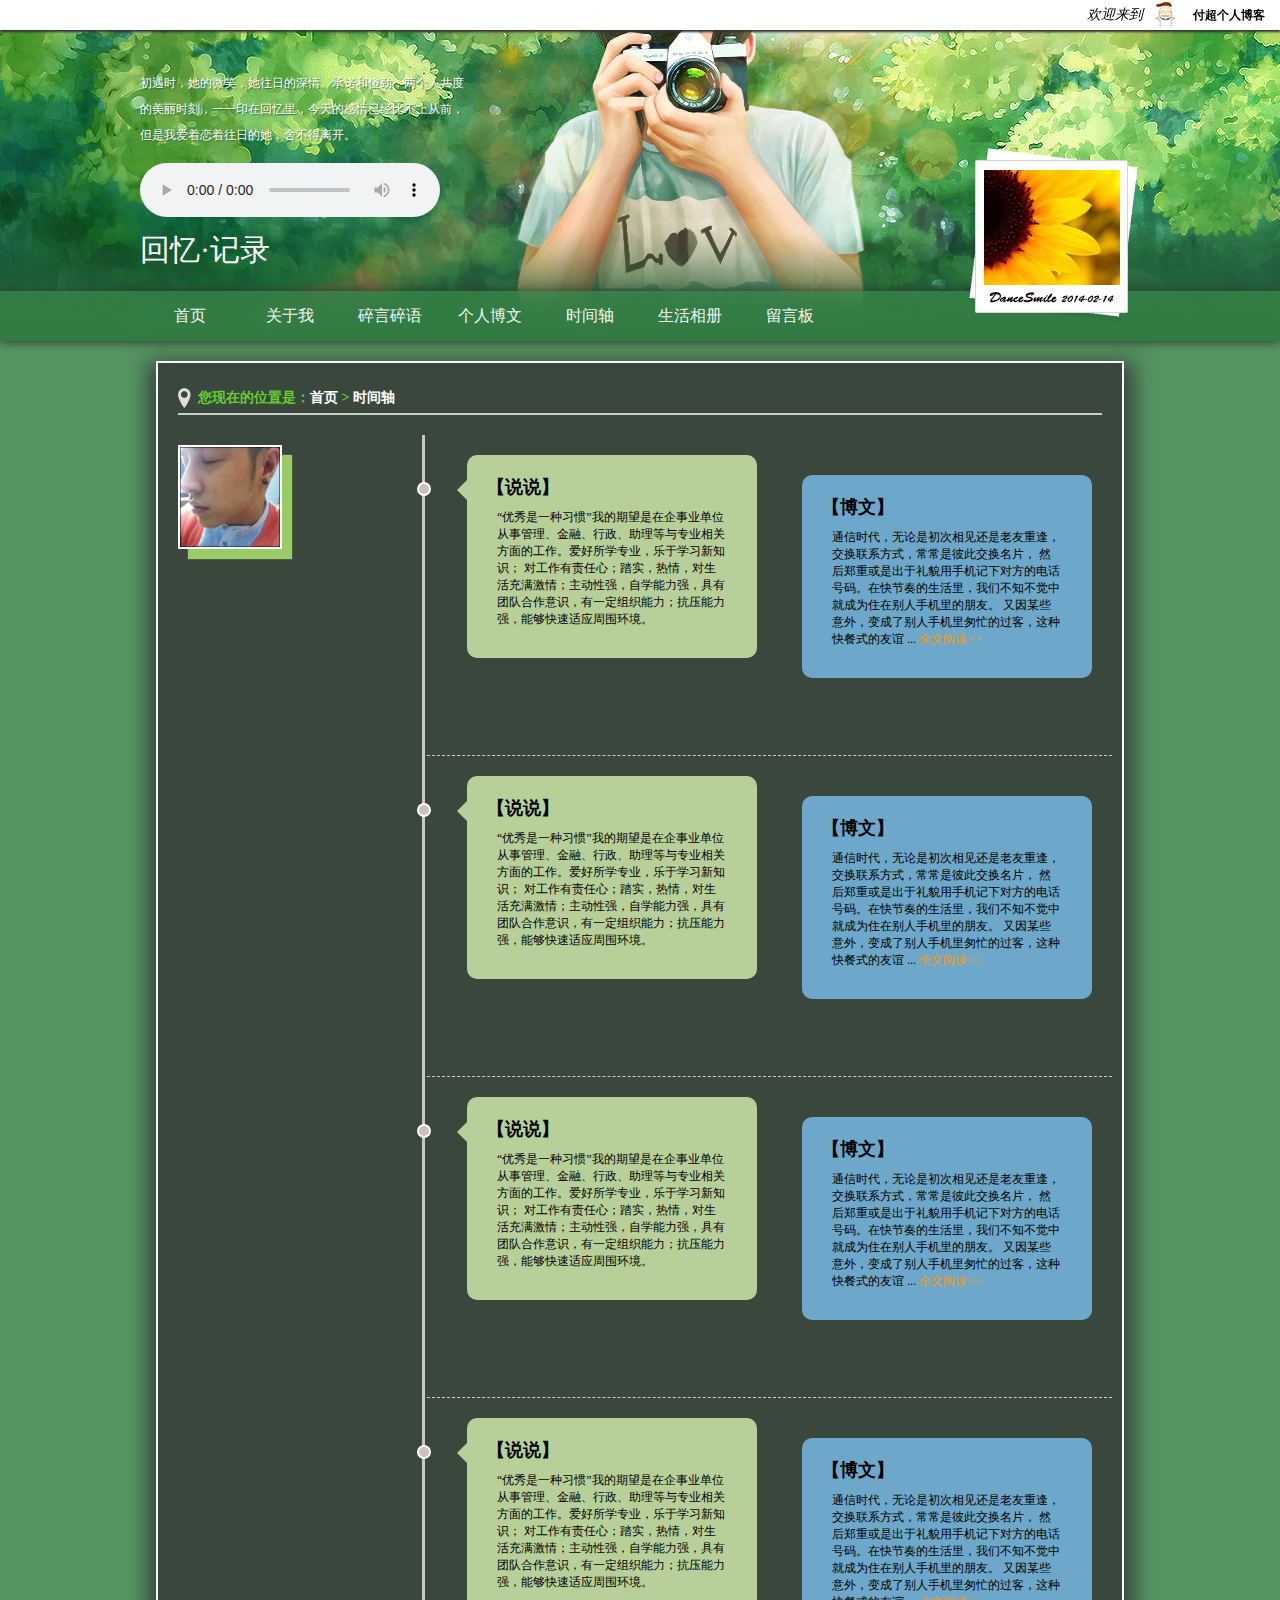
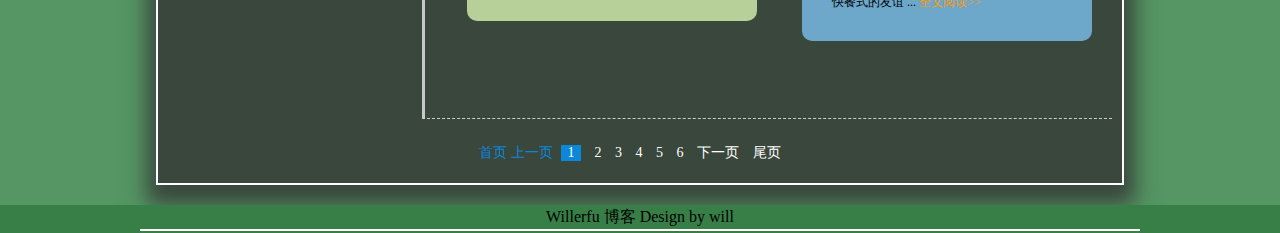
<file: time_blog.html>
<!DOCTYPE html PUBLIC "-//W3C//DTD XHTML 1.0 Transitional//EN" "http://www.w3.org/TR/xhtml1/DTD/xhtml1-transitional.dtd">
<html xmlns="http://www.w3.org/1999/xhtml">
<head>
<meta http-equiv="Content-Type" content="text/html; charset=utf-8" />
<title>Willerfu Blog</title>
<link href="css/css_blog.css" rel="stylesheet" type="text/css" />
<link href="css/about.css" rel="stylesheet" type="text/css" />
<link href="css/shuoshuo.css" rel="stylesheet" type="text/css" />
<link href="css/passage.css" rel="stylesheet" type="text/css" />
<link href="css/time.css" rel="stylesheet" type="text/css" />
<script src="js/returntop.js" type="text/javascript"></script>
</head>

<body>
	<a id="btn" href="javascript:;" title="回到顶部"></a>
	<div class="top_nav"><!--欢迎行开始-->
        <a class href="#">付超个人博客</a>
        <img src="images/meme.jpg" />
        <p>欢迎来到</p>
    </div><!--欢迎行结束-->
	<div class="topBox"><!--网页头部开始-->
    	<div class="top_bg"><!--网页头部背景开始-->
            <div class="wordsBox">    
                <p>初遇时，她的微笑，她往日的深情、承诺和傻劲，两个人共度的美丽时刻，一一印在回忆里，今天的感情已经比不上从前，但是我爱着恋着往日的她，舍不得离开。</p>
            	<div class="text">回忆·记录</div>
                <div class="flower"><img src="images/flower.jpg" /></div>
                 <!--	播放器-->
             	<audio id="myaudio" controls="controls"></audio>
            </div>   
        <div class="navBox"><!--导航盒子开始-->
         	<div class="nav"><!--导航开始-->
    			<ul>
      				<li><a href="index_blog.html">首页</a></li>
      				<li><a href="aboutme_blog.html">关于我</a></li>
      				<li><a href="shuoshuo_blog.html">碎言碎语</a></li>
      				<li><a href="passage_blog.html">个人博文</a></li>
      				<li><a href="#">时间轴</a></li>
      				<li><a href="album_blog.html">生活相册</a></li>
      				<li><a href="message_blog.html">留言板</a></li>
    			</ul>
  			</div><!--导航结束-->
  		</div><!--导航盒子结束-->
        </div><!--网页头部背景结束-->
    </div><!--网页头部结束-->
    <div class="midBox">
    	<div class="warp">
        	<div class="time_body">
               <h3 class="about_h">您现在的位置是：<a href="index_blog.html">首页&nbsp;</a>><a href="/">&nbsp;时间轴</a></h3>
               <div class="t_left">
                    <a href="/" title="will"><img src="images/100.jpg" /></a>
               </div>
               <div class="t_right">
                        <div class="time_list">
                        <div class="icon_arrow"></div> 
                        <!-- 说说开始-->
                            <div class="time_shuo">
                                <h2>【说说】</h2>
                                <p style="padding:10px;">“优秀是一种习惯”我的期望是在企事业单位从事管理、金融、行政、助理等与专业相关方面的工作。爱好所学专业，乐于学习新知识；
                                对工作有责任心；踏实，热情，对生活充满激情；主动性强，自学能力强，具有团队合作意识，有一定组织能力；抗压能力强，能够快速适应周围环境。</p>
                               
 
                            </div>
                            <div class="time_blog">
                            	<h2>【博文】</h2>
                                <p style="padding:10px;">通信时代，无论是初次相见还是老友重逢，交换联系方式，常常是彼此交换名片，
                                        然后郑重或是出于礼貌用手机记下对方的电话号码。在快节奏的生活里，我们不知不觉中就成为住在别人手机里的朋友。
                                        又因某些意外，变成了别人手机里匆忙的过客，这种快餐式的友谊 ...
                                        <span class="all"><a href="#">全文阅读&gt;&gt;</a></span>
                                    </p>
                            </div>
                            <div class="date_view">2015-05-30</div>
                        </div> <!-- 说说结束-->
                        
                        <div class="time_list">
                        <div class="icon_arrow"></div> 
                        <!-- 说说开始-->
                            <div class="time_shuo">
                                <h2>【说说】</h2>
                                <p style="padding:10px;">“优秀是一种习惯”我的期望是在企事业单位从事管理、金融、行政、助理等与专业相关方面的工作。爱好所学专业，乐于学习新知识；
                                对工作有责任心；踏实，热情，对生活充满激情；主动性强，自学能力强，具有团队合作意识，有一定组织能力；抗压能力强，能够快速适应周围环境。</p>
                               
 
                            </div>
                            <div class="time_blog">
                            	<h2>【博文】</h2>
                                <p style="padding:10px;">通信时代，无论是初次相见还是老友重逢，交换联系方式，常常是彼此交换名片，
                                        然后郑重或是出于礼貌用手机记下对方的电话号码。在快节奏的生活里，我们不知不觉中就成为住在别人手机里的朋友。
                                        又因某些意外，变成了别人手机里匆忙的过客，这种快餐式的友谊 ...
                                        <span class="all"><a href="#">全文阅读&gt;&gt;</a></span>
                                    </p>
                            </div>
                            <div class="date_view">2015-05-21</div>
                        </div> <!-- 说说结束-->
                        <div class="time_list">
                        <div class="icon_arrow"></div> 
                       <!-- 说说开始-->
                            <div class="time_shuo">
                                <h2>【说说】</h2>
                                <p style="padding:10px;">“优秀是一种习惯”我的期望是在企事业单位从事管理、金融、行政、助理等与专业相关方面的工作。爱好所学专业，乐于学习新知识；
                                对工作有责任心；踏实，热情，对生活充满激情；主动性强，自学能力强，具有团队合作意识，有一定组织能力；抗压能力强，能够快速适应周围环境。</p>
                               
 
                            </div>
                            <div class="time_blog">
                            	<h2>【博文】</h2>
                                <p style="padding:10px;">通信时代，无论是初次相见还是老友重逢，交换联系方式，常常是彼此交换名片，
                                        然后郑重或是出于礼貌用手机记下对方的电话号码。在快节奏的生活里，我们不知不觉中就成为住在别人手机里的朋友。
                                        又因某些意外，变成了别人手机里匆忙的过客，这种快餐式的友谊 ...
                                        <span class="all"><a href="#">全文阅读&gt;&gt;</a></span>
                                    </p>
                            </div>
                            <div class="date_view">2015-05-07</div>
                        </div> <!-- 说说结束-->
                        
                       <div class="time_list">
                        <div class="icon_arrow"></div> 
                       <!-- 说说开始-->
                            <div class="time_shuo">
                                <h2>【说说】</h2>
                                <p style="padding:10px;">“优秀是一种习惯”我的期望是在企事业单位从事管理、金融、行政、助理等与专业相关方面的工作。爱好所学专业，乐于学习新知识；
                                对工作有责任心；踏实，热情，对生活充满激情；主动性强，自学能力强，具有团队合作意识，有一定组织能力；抗压能力强，能够快速适应周围环境。</p>
                               
 
                            </div>
                            <div class="time_blog">
                            	<h2>【博文】</h2>
                                <p style="padding:10px;">通信时代，无论是初次相见还是老友重逢，交换联系方式，常常是彼此交换名片，
                                        然后郑重或是出于礼貌用手机记下对方的电话号码。在快节奏的生活里，我们不知不觉中就成为住在别人手机里的朋友。
                                        又因某些意外，变成了别人手机里匆忙的过客，这种快餐式的友谊 ...
                                        <span class="all"><a href="#">全文阅读&gt;&gt;</a></span>
                                    </p>
                            </div>
                            <div class="date_view">2015-04-30</div>
                        </div> <!-- 说说结束-->
               		</div>
                    
                    <div class="next_page" style="position:absolute;top:1355px;left:321px;"><!--下一页标签行-->
                 	<span class="disabled_page">首页</span>
                    <span class="disabled_page">上一页</span>
                    <a href="#" class="active">1</a>
                    <a href="#">2</a>
                    <a href="#">3</a>
                    <a href="#">4</a>
                    <a href="#">5</a>
                    <a href="#">6</a>
                    <a href="#">下一页</a>
                    <a href="#">尾页</a>
                 </div><!--下一页标签行-->
                    
            </div><!--time_body结束-->
            
        </div>
    </div>
    <!--中间框架结束-->
    <div class="bottomBox">
    	<div class="footer">
        	<p>Willerfu 博客 Design by will</p>
            <hr style="height:2px;border:none;border-top:2px solid #fff;" />
        </div>  
    </div>
</body>
</html>
</file>
<file: css/css_blog.css>
@charset "utf-8";
/* CSS Document */

*{
	margin:0;
	padding:0;
}

a:link,a:visited{
	text-decoration:none;
	color:#FFF;
}
/*去除所有链接下划线*/


body{
	font-size:12px;
}
#btn {
	width:40px; 
	height:40px; 
	position:fixed; 
	right:100px; 
	bottom:120px; 
	display:none; 
	background:url(../images/top_bg.png) no-repeat left top;
}
#btn:hover {
	background:url(../images/top_bg.png) no-repeat 0 -39px;
}

/*播放器位置调节*/
audio{
	position:absolute;
	margin-top:15px;
}

.top_nav{
	width:100%;
	height:30px;
	background:#FFF;
	box-shadow:0 2px 2px #333;
	line-height:30px;
	position:fixed;/*固定顶上*/
	z-index:999;
}
.top_nav img{
	float:right;
	margin:2px 0 2px 5px;
}
.top_nav p{
	font-size:14px;
	float:right;
	font-style:oblique;/*斜体*/
	margin:0 5px;
}
.top_nav a{
	float:right;
	color: #000;
	font-weight: bold;
	margin: 0px 15px;
}
.top_nav a:link,.top_nav a:visited{
	text-decoration:none;
}
.top_nav a:hover,.top_nav a:active{
	text-decoration:none;
	color:#999;
}
	
.topBox{
	width:100%px;
	border-bottom: 1px solid #226039;
	margin:0 auto;
	background:#226039;
}
.top_bg{
	width:100%;
	height:340px;
	background:url(../images/bg.jpg) no-repeat center;
}
.wordsBox{
    width: 1000px;
    margin:0px auto;
    position: relative;
	top:70px;
}
.wordsBox p{
	text-shadow: 1px 1px 1px #246640;
    color: #FFF;
    width: 330px;
    line-height: 26px;
}



.text{
	left: 0px;
	font-size: 30px;
	color: #FFF;
	top: 160px;
	position: absolute;
}
.flower{
	background: url(../images/flower.png) no-repeat ;
	right:0px;
	/*top:60px;*/
	width:173px;
	height:175px;
	position:absolute;	
	z-index:2;
}
.flower img{
	margin: 22px 0px 0px 17px;
	display: block;
}
.navBox{
	width:100%;
	height:50px;
	background: rgba(56,134,72,.8);
	margin:213px 0px;;
	filter: alpha(opacity=95); opacity: 0.95;
	box-shadow: 0px 1px 10px #333;
}

.nav{
	font-size:16px;
	height:50px;
	width:1000px;
	line-height:50px;
	margin:0 auto;
}
.nav li{
	float:left;
	text-align:center;
	list-style-type:none;
	width:100px;
}
.nav li a:link,.nav li a:visited{
	text-decoration:none;
	color:#FFF;
}
.nav li a:hover,nav li a:active{
	text-decoration:none;
	color:#CCC;
	background:rgba(51,51,51,.8);
}
.nav li a{
	display:block;
}
.midBox{
	width:100%;
	background: #559664 none repeat;
	overflow:hidden;
	margin:0 auto;
}
.warp{
	width:1005px;
	margin:20px auto;
	/*background:#FFF;
	box-shadow: 2px 2px 30px 10px rgb(51, 51, 51) inset;*/
}
.left_box{
	width:710px;
	/*background:#3a915c;*/
	float:left;
	/*margin:5px;*/
	/*border:5px solid #fff;*/
	box-shadow: 1px 10px 20px 10px rgba(51, 51, 51,.8);
	/*filter: alpha(opacity=90); opacity: 0.9;*/
	background:rgba(51,51,51,.8);
	border:2px #FFF solid;
}
.right_box{
	width:270px;
	float:left;
	box-shadow: 1px 10px 20px 10px rgba(51, 51, 51,.8);
	margin-left: 5px;
	/*filter: alpha(opacity=90); opacity: 0.9;*/
	background:rgba(51,51,51,.8);
	border:2px #FFF solid;
}
.loading{
}
.picBox{
	width:709px;
	height:400px;
	margin:0 auto;
}
.articleShow{
	width:720px;;
	/*margin:20px 0;*/
}
.articleShow h2{
	/*font-size: 16px;
	font-weight: bold;*/
	line-height: 36px;
	color: #fff;;
	border-bottom: 4px solid #6C3;
}
.articleShow h2 span:nth-child(1){
	font-size: 18px;
	font-weight: bold;
	padding:10px 30px;
	margin:0 5px;
	background:#F90;
	box-shadow: 4px 5px 1px #999;
}
.articleShow h2 span:nth-child(2){
    float: right;
    font-size: 12px;
    font-weight: normal;
	padding:0 30px;
	background:#06F;
	box-shadow: 4px 5px 1px #999;
	margin: 0px 20px 0px 0px;
}
.blogs{
	width:690px;
	height:200px;
	/*margin:20px auto;*/
	background:rgba(255,255,255,1);
	line-height:20px;
	border: 2px solid #ccc;
	margin:0 4px 10px 8px;
}

.blogs figure { 
	float: left; 
	width: 25%; 
	overflow: hidden;
	margin:30px 15px 30px 5px;
}
.blogs img { 
	/*float:left;*/
	width: 100%; 
	-moz-transition: all 0.5s; 
	-webkit-transition: all 0.5s; 
	-o-transition: all 0.5s; 
	transition: all 0.5s; 
}
/*博文图片水平竖着放大一倍效果*/
.blogs img:hover { 
	-moz-transform: scale(1.1); 
	-webkit-transform: scale(1.1); 
	-o-transform: scale(1.1); 
	-ms-transform: scale(1.1); 
}
.blogs .passage p{
	padding:0 10px 10px 0;
}
.blogs h3{
	padding:28px;
}	
.blogs h3 span{
	color:#000;
	float:right;
	font-size:12px;
}
.blogs h3 a:link,.blogs h3 a:visited{
	color:#000;
}
.blogs h3 a:hover{
	color:rgba(255,153,0,.8);
}
.autor{
	margin:10px 0;
	color:#666;
	width:100%；
}
.autor span{
    margin: 0px 10px 0px 0px;
    padding-left: 20px;
}
.autor span a{
	color:#666;
}
.myblog{
	background:url(../images/newsbg01.png) no-repeat left center;
}
.time{
	background:url(../images/newsbg02.png) no-repeat left center;
}
.viewnum{
	background:url(../images/newsbg04.png) no-repeat left center;
}
.comments{
	background:url(../images/newsbg03.png) no-repeat left center;
}

.l_f{
	float:left;
}
.l_r{
	float:right;
}





.about_me{
	border-radius: 100%;
	width:160px;
	height:160px;
	margin:5px auto;
	overflow:hidden;
}
/*.me{
	background:url(../images/me.JPG) no-repeat;
	width:160px;
	height:160px;
}*/

.about_me a{
	width:160px;
	height:160px;
	display:block;
	background:url(../images/me.jpg) no-repeat;
	overflow: hidden;
}
.about_me a:hover span{
	margin-top:100px;
}
.about_me a span{
	margin-top:160px;
	display:block;
	width:160px;
	text-align:center;
	color:#fff;
	line-height:20px;
	background: none rgba(0, 0, 0, 0.5);/*背景透明度为50%*/
	padding-top:8px;
	height:55px;
	-webkit-transition:margin-top .2s ease-in-out; 
	-moz-transition: margin-top .2s ease-in-out; 
	-o-transition: margin-top .2s ease-in-out; 
	transition: margin-top .2s ease-in-out; 
}
/*.avatar a:hover span { display: block; margin-top: 0; }
} */
.share_box{ 
	width:270px;
	background:#FFF;
}/*分享 */
.share_box h3 a{
	display:block;
	height:40px;
	line-height: 40px;
	color: #38485A;
	font-size: 18px;
	border-bottom: 1px solid #E6E6E6;
	text-align:center;
}
.share_box h3 a:hover,.share_box h3 a:visited{
	color:#F63;
}	
.share_icon{
	width:100%;
	height:90px;
}
.share_icon ul{
	width:100%;
	padding:5px 0;
}
.share_icon li{
	list-style-type:none;
	width:52px;
	float:left;
	padding:2px 5px 2px 9px;
}
.share_icon li a{
	 color: #747F8C; 
	 width: 52px; 
	 text-align: center; 
	 padding-top: 60px; 
	 float: left;
}
.xl{
	background:url(../images/ico_05_1.jpg) no-repeat;
}
.xl:hover{
	background:url(../images/ico_05.png) no-repeat;
}
.tx{
	background:url(../images/ico_06_1.jpg) no-repeat;
}
.tx:hover{
	background:url(../images/ico_06.png) no-repeat;
}
.rss{
	background:url(../images/ico_04_1.jpg) no-repeat;
}
.rss:hover{
	background:url(../images/ico_04.png) no-repeat;
}
.mail{
	background:url(../images/ico_07_1.jpg) no-repeat;
}
.mail:hover{
	background:url(../images/ico_07.png) no-repeat;
}
/*座右铭*/
.motto{
	background:url(../images/7.jpg) no-repeat left center;
	width:100%;
	height:170px;
	font-size:16px;
	font-family:Tahoma, Geneva, sans-serif;
	color:#fff;
	overflow:hidden;
}
.motto ul{
	line-height:30px;
	text-shadow: 1px 1px rgba(255, 255, 255, 0.3);
	padding: 35px 0 0 0;
}
.motto p { 
	-webkit-transition: all 1s; 
	-moz-transition: all 1s; 
	-o-transition: all 1s; 
	transition: all 1s; 
	-webkit-transform: translate(35px); 
	-moz-transform: translate(35px); 
	-o-transform: translate(35px); 
	-ms-transform: translate(35px); 
	transform: translate(35px); 
}
.motto p:hover { 
	padding-left: 20px 
}
.motto p:nth-child(1) {/*:nth-child(n) 选择器匹配属于其父元素的第 N 个子元素，不论元素的类型*/ 
	-webkit-animation: animations 3s ease-out 1s backwards; 
	-moz-animation: animations 3s ease-out 1s backwards; 
	-o-animation: animations 3s ease-out 1s backwards; 
	-ms-animation: animations 3s ease-out 1s backwards;
	 animation: animations 3s ease-out 1s backwards; 
}
.motto p:nth-child(2) { 
	-webkit-animation: animations 3s ease-out 4s backwards;
	 -moz-animation: animations 3s ease-out 4s backwards; 
	 -o-animation: animations 3s ease-out 4s backwards; 
	 -ms-animation: animations 3s ease-out 4s backwards;
	  animation: animations 3s ease-out 4s backwards; 
}
/*CSS3 @keyframes 规则 用于创建动画
在 @keyframes 中规定某项 CSS 样式，就能创建由当前样式逐渐改为新样式的动画效果*/
@-webkit-keyframes animations { 0% {/*animation 动画设置*/
-webkit-transform:translate(0);
opacity:0;
}
 50% {
-webkit-transform:translate(18px);
opacity:.5;
}
 100% {
-webkit-transform:translate(35px);
opacity:1;
}
}
@-moz-keyframes animations { 0% {
-moz-transform:translate(0);
opacity:0;
}
 50% {
-moz-transform:translate(18px);
opacity:.5;
}
 100% {
-moz-transform:translate(35px);
opacity:1;
}
}
@-o-keyframes animations { 0% {
-o-transform:translate(0);
opacity:0;
}
 50% {
-o-transform:translate(18px);
opacity:.5;
}
 100% {
-o-transform:translate(35px);
opacity:1;
}
}
@-ms-keyframes animations { 0% {
-ms-transform:translate(0);
opacity:0;
}
 50% {
-ms-transform:translate(18px);
opacity:.5;
}
 100% {
-ms-transform:translate(35px);
opacity:1;
}
}
@keyframes animations { 0% {
transform:translate(0);
opacity:0;
}
 50% {
transform:translate(18px);
opacity:.5;
}
 100% {
transform:translate(35px);
opacity:1;
}
}

/*动态标签效果*/
.nav_list {
    width: 155px;
    margin: 20px auto;
}
.nav_list li{
    width: 155px;
    text-align: center;
    display: inline-block;
    margin-bottom: 15px;
    height: 40px;
    line-height: 40px;
	border: 1px solid #ccc;
	box-shadow: 2px 2px 5px #fff;
}
.nav_list li a {
    color: #FFF;
    display: block;
    transition: all 1s ease 0s;
}
.nav1 { background: #e41637 }
.nav2 { background: #f16b17 }
.nav3 { background: #0f9c7c }
.nav4 { background: #46ce14 }
.nav_list li a:hover { 
	background: rgba(255,255,255,0.2); 
	-webkit-transform: rotate(360deg); 
	-moz-transform: rotate(360deg); 
	-o-transform: rotate(360deg); 
	transform: rotate(360deg); 
}

.ph_news h2 { 
	font-size: 16px; 
	color: #FFF; 
}
.ph_news h2 p { 
	height: 40px; 
	line-height: 40px; 
	width: 100px; 
	padding: 0 0 0 30px; 
	border-radius: 0 20px 20px 0; 
	text-shadow: rgba(0,0,0,.65) 1px 1px; 
	background:#09C;
}
.ph_news ul { 
	margin: 10px 
}
.im{
	margin: 10px 10px 13px 10px;
}
.ph_news li { 
	white-space: nowrap; 
	text-overflow: ellipsis; 
	overflow: hidden; 
	width: 100%; 
	color: #cdcbcb; 
	line-height: 24px; 
	height: 24px; 
}

.ph_news li a:hover, .pl_n dd a:hover { 
	text-decoration: underline 
}
.ph_n li span { 
	margin-right: 10px;  
	color: #FFF; 
	background: #404040; 
	padding: 0 5px 
}
.ph_n li span.num1, .ph_n li span.num2, .ph_n li span.num3 { 
	background: #f16b17 
}
/* 最新评论 */
.pl_n dl { 
	display: block; 
	overflow: hidden; 
	margin-bottom: 12px; 
	color: #cdcbcb; 
}
.pl_n dd { 
	line-height: 22px; 
	white-space: nowrap;/*超出不换行，一行显示*/
	text-overflow: ellipsis;/*文本溢出使用省略号 */
	overflow: hidden 
}
.pl_n dd a { 
	color: rgba(224, 101, 101, 0.9);
}
.pl_n time { 
	color: rgba(121, 210, 245, 0.9);
	margin-left: 10px;
}
.pl_n dt { 
	float: left; 
}
.pl_n dt img { 
	width: 50px; 
	height: 50px; 
	margin-right: 10px; 
	border-radius: 50%; 
	transition: all 1s 
}
.pl_n dt img:hover { 
	-webkit-transform: rotate(60deg); 
	-ms-transform: rotate(60deg); 
	-moz-transform: rotate(60deg); 
	-o-transform: rotate(60deg); 
	transform: rotate(60deg); 
}

.next_page{
	margin:20px auto;
	text-align:center;
	font-size:14px;
}
.disabled_page{
	display:inline-block;
	height:30px;
	line-height:30px;
	color:rgba(0,153,255,.8);
}
.active{
	background:rgba(0,153,255,.8);
	display:inline-block;
	width:20px;
}
.next_page a{
	margin:0 5px;
}
.next_page a:hover{
	text-decoration:underline;
	color:rgba(0,153,255,.8);
}

.bottomBox{
	width:100%;
	background:rgb(55, 127, 71);
	margin:0 auto;
	
}
.footer{
	width:1000px;
  	margin:0 auto;
}
.footer p{
	text-align:center;
	height:24px;
	line-height:24px;
	font-size:16px;
</file>
<file: css/about.css>
@charset "utf-8";
/* CSS Document */

.about_h{
	background:url(../images/5849.png) no-repeat left center;
	font-size:14px;
	color: #6C3;
	line-height: 30px;
	height: 30px;
	padding-left: 20px;
	margin: 20px;
	border-bottom:#CCC 2px solid;
}
.about{
	width:700px;
	line-height:20px;
	margin:5px;
	background:rgba(255,255,255,.9);
}
.about span{
	display:block;
	font-size:28px;
	color:#F90;
	font-family: cursive;
	padding: 20px;
	/*text-shadow:#000 2px 1px 2px;*/
	font-weight:bold;
}
.about ul{
	padding:20px;
	line-height:25px;
}
</file>
<file: css/shuoshuo.css>
@charset "utf-8";
/* CSS Document */
.talking{
	width:710px;
	border-bottom:1px #ccc dashed;
	height:185px;
	clear:both;/*清除浮动*/
}
.talking a img{
	float:left;
	width:65px;
	height:65px;
	border:#CCC 2px solid;
	margin:0 15px;
	border-radius:2px;
}
.content{
	width:580px;
	border:#CCC 2px solid;
	float:left;
	background:#FFF;
	padding:2px 6px;
	margin: 5px 0px 50px 0;
	box-shadow: 5px 5px 2px 1px #B2C2A3;
	border-radius:5px;	
}
.content p{
	line-height:22px;
	color:#747F8C; 
}
.changPic{
	background:url(../images/lct.png) no-repeat left center;
}
</file>
<file: css/passage.css>
@charset "utf-8";
/* CSS Document */

.img_newblog{
	float:right;
	width: 25%; 
	overflow: hidden;
	margin: 30px 5px 30px 10px;
}
.all a{
	color:#F90;
	font-size:12px;
}
.newblog h3{
	padding:20px 0 20px 10px;
}
.newblog p{
	padding:0 10px 10px 10px;
}
.newblog h3 a:hover{
	text-decoration:underline;
}
</file>
<file: css/time.css>
@charset "utf-8";
/* CSS Document */
.time_body{
	position:relative;
	width:964px;
	height:1420px;
	background:rgba(51,51,51,.8);
	margin:0 auto;
	border:2px #FFF solid;
	box-shadow: 1px 10px 20px 10px rgba(51, 51, 51,.8);
}
.t_left{
	float:left;
	width:200px;
}
.t_left a{
	display:block;
	padding:10px 20px;
}
.t_left a img{
	border: 2px solid #FFF;
	box-shadow: 10px 10px 1px #99CC66;
}
.t_right{
	position:relative;
	float:right;
	width:700px;
	background:url(../images/spine.png) repeat-y 0 0;
}
.time_list{
	position:relative;
	margin-top:20px;
	width:690px;
	border-bottom:1px #ccc dashed;
	height:300px;
}
.icon_arrow{
	position:absolute;
	left: 35px;
	top: 25px;
	border-color:transparent rgba(215, 242, 178, 0.8) transparent transparent;
	border-style:dashed solid dashed dashed;
	border-width:10px 10px 10px 0;
}
.time_shuo{
	float:left;
	width:250px;
	background:rgba(215, 242, 178, 0.8);
	margin: 0px 25px 20px 45px;
	padding:20px;
	border-radius:10px;
}
.time_blog{
	float:left;
	width:250px;
	background:rgba(123, 191, 237, 0.8);
	margin:20px;
	padding:20px;
	border-radius:10px;
}
.date_view{
	display:none;
	position: absolute;
    left: -110px;
    top: 25px;
    z-index: 1;
    color:rgba(51,51,51,.9);
}
.time_list:hover .date_view{
	display:block;
}
.time_list::before {
    content: "";
    width: 10px;
    height: 10px;
    border-radius: 50%;
    position: absolute;
    background: #CAC1C1 none repeat scroll 0% 0%;
    border: 2px solid #FFF;
    left: -5px;
	top: 27px;
    transition: all 1s ease 0s;
}
.time_list::after{
    content: "";
    width: 121px;
    height: 29px;
    position: absolute;
    left: -130px;
    top: 19px;
    z-index: 0;
    background:url(../images/tt.png) no-repeat;
    opacity: 0;
    transition: all 1s ease 0s;
}
.time_list:hover::before { 
	background: #474645 
}

.time_list:hover::after { 
	opacity: 1 
}
</file>
<file: css/message.css>
@charset "utf-8";
/* CSS Document */
.mes_box{
	width:900px;
	border:2px #FFF solid;
	background:rgba(51,51,51,.8);
	margin:0 auto;
	box-shadow: 1px 10px 20px 10px rgba(51, 51, 51,.8);
}
.mes_title{
	margin:auto 15px;
}
.mes_title a{
	display:block;
	font-size:14px;
	opacity:0.8;
	margin:0 10px;
	width:850px;
	padding:5px 0;
	color:rgba(0,153,255,0.6);
	border-bottom:1px solid rgba(102,102,102,.6)	
}
.mes_title a span{
	height:30px;
	line-height:30px;
	margin:10px 0;
	color:rgba(0,153,255,0.6);
	padding:9px 0;
}
.mes_title a span:hover{
	border-bottom:4px solid rgba(0,153,255,.9);
	color:rgba(0,153,255,.9);
}
.mes_title h4{
	font-size:14px;
	height:40px;
	line-height:40px;
	color:#FFF;
	float:left;
	margin:0 10px;
}
.mes_span{
	height:30px;
	line-height:30px;
	color:rgba(0,153,255,.6);
}
.mes_span a:hover{
	text-decoration:underline;
	color:rgba(0,153,255,.9);
}
.mes_imgbox{
	margin: 10px 15px;
}
.mes_imgbox img{
	margin: 5px 10px 40px 10px;
}
.mes_imgbox h5{
	font-size: 14px;
	height: 40px;
	line-height: 40px;
	color: #FFF;
	margin: 0px 10px;
	border-bottom:1px solid rgba(102,102,102,.6);	
}
.mes_list{
	margin: 10px 20px;
	border-bottom:1px solid rgba(102,102,102,.6);
	height:480px;
}
.mes_content_l,.mes_content_r{
	float:left;
	margin:0 10px 0 0;
}
.mes_content_l a {
	display:block;
	float:left;
}
.mes_content_l a img{
	width:65px;
	height:65px;
	border-radius:6px;
}
.mes_content_r{
	float:left;
	width:750px;
	margin-left: 18px;
}
.mes_r_top{
	height: 30px;
    margin-bottom: 10px;
}
.mes_r_top h4{
	font-size:14px;
	margin:5px -5px;
	text-align:center;
}
.mes_r_top h4 a{
	height:30px;
	line-height:30px;
	display:block;
	color:rgba(0,153,255,.6);
}
.mes_r_top h4 a:hover{
	text-decoration:underline;
	color:rgba(0,153,255,.9);
}
.mes_r_top a{
	display:block;
	width:50px;
	margin:-5px -5px;
	
}
.mes_r_top a img{
	padding:10px;
}
.mes_r_top span{
	margin:10px;
	color:rgba(255,255,255,.8);
}
.mes_r_top h4,.mes_r_top a,.mes_r_top span{
	float:left;
}

.mes_r_middle .message{
	padding:0 0 50px 30px;
}
.message p{
	color:rgba(255,255,255,.8);
}
.message_dateline{
	height:25px;
	border-bottom:1px solid rgba(102,102,102,.6);
}
.message_dateline span{
	color:rgba(255,255,255,.5);
	margin:0 5px 0 0;
}
.message_dateline a{
	color:rgba(0,153,255,.6);
}
.message_dateline a:hover{
	text-decoration:underline;
	color:rgba(0,153,255,.9);
}

/*.message_respond{
	height:300px;
}*/
.re_me{
	height:80px;
	margin: 15px 0 0 0;
}
.re_he{
	height:80px;
	margin: 0 0 -15px 0;
}
.me_l{
	width:65px;
	height:60px;
	
}
.me_l img{
	height:45px;
	border-radius:6px;
}
.me_l,.me_r,.me_r ul{
	float:left;
}
.me_r ul li{
	list-style-type:none;
	height:30px;
	line-height:30px;
}
.me_r ul li a,.me_r ul li span{
	margin:0 8px 0 0;
}
.sa{
	color:rgba(255,255,255,.8);
}
.sb{
	color:rgba(255,255,255,.5);
}
.me_r ul li a{
	color:rgba(0,153,255,.6);
}
.me_r ul li a:hover{
	color:rgba(0,153,255,.9);
	text-decoration:underline;
}

.aa{
	color:rgba(0,153,255,.6);
	display:none;
}
.me_r:hover .aa{
	display:inline-block;
	text-decoration:underline;
	color:rgba(0,153,255,.9);
}
.me_input .input_text{
	border-radius:2px;
	height:20px;
	margin:0 5px 0 0;
}
</file>
